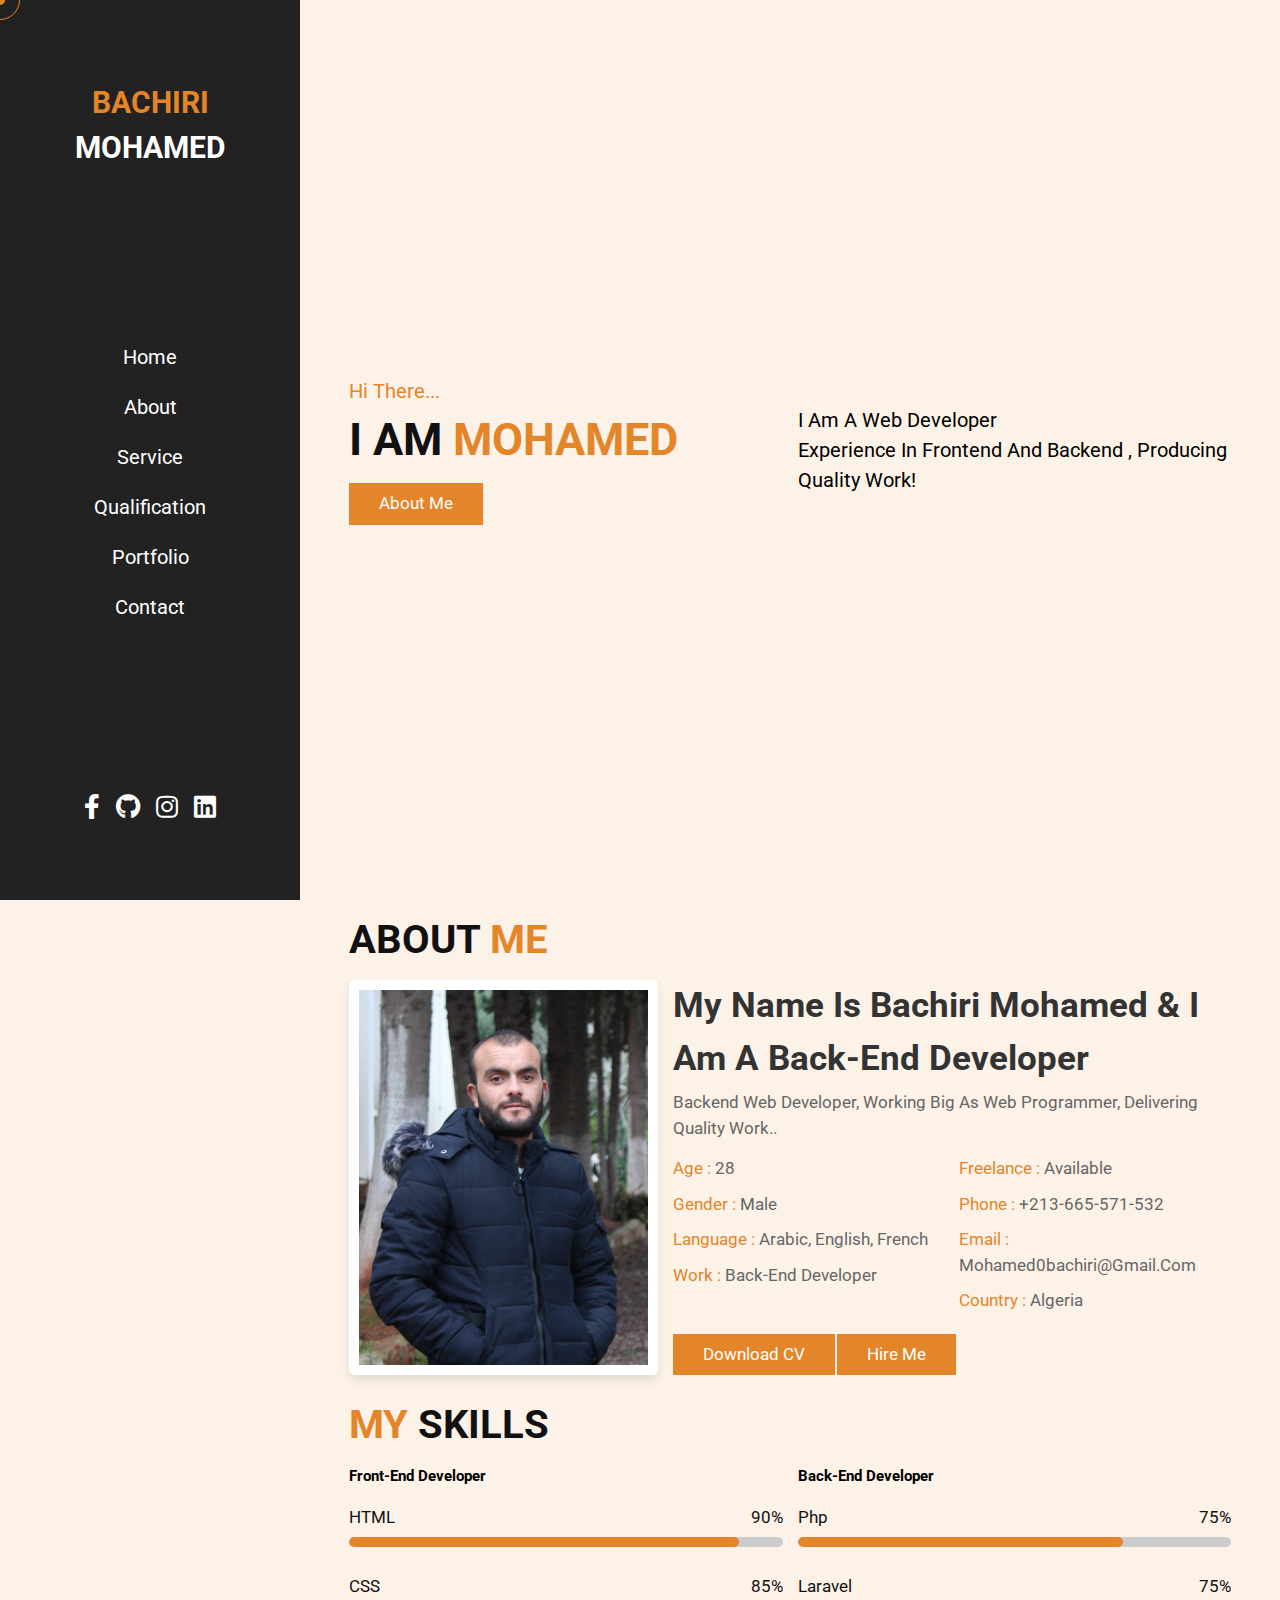
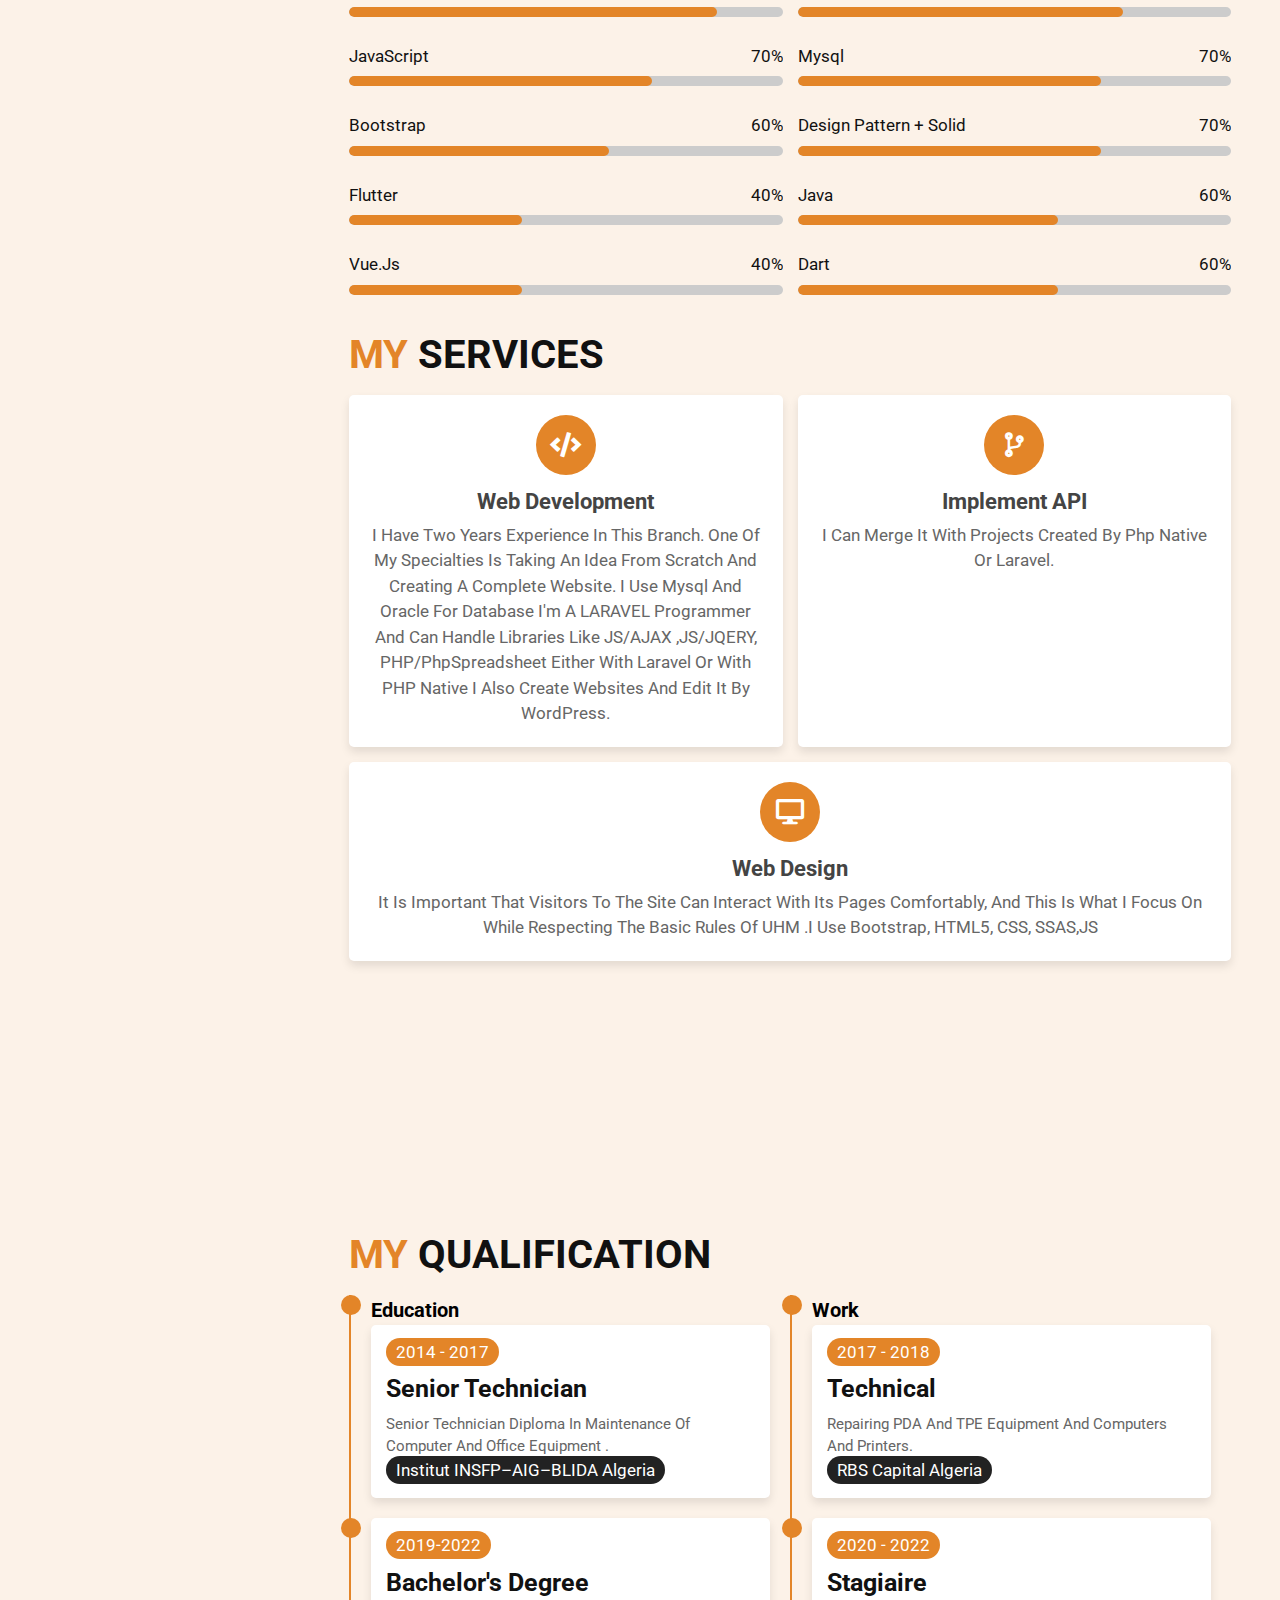
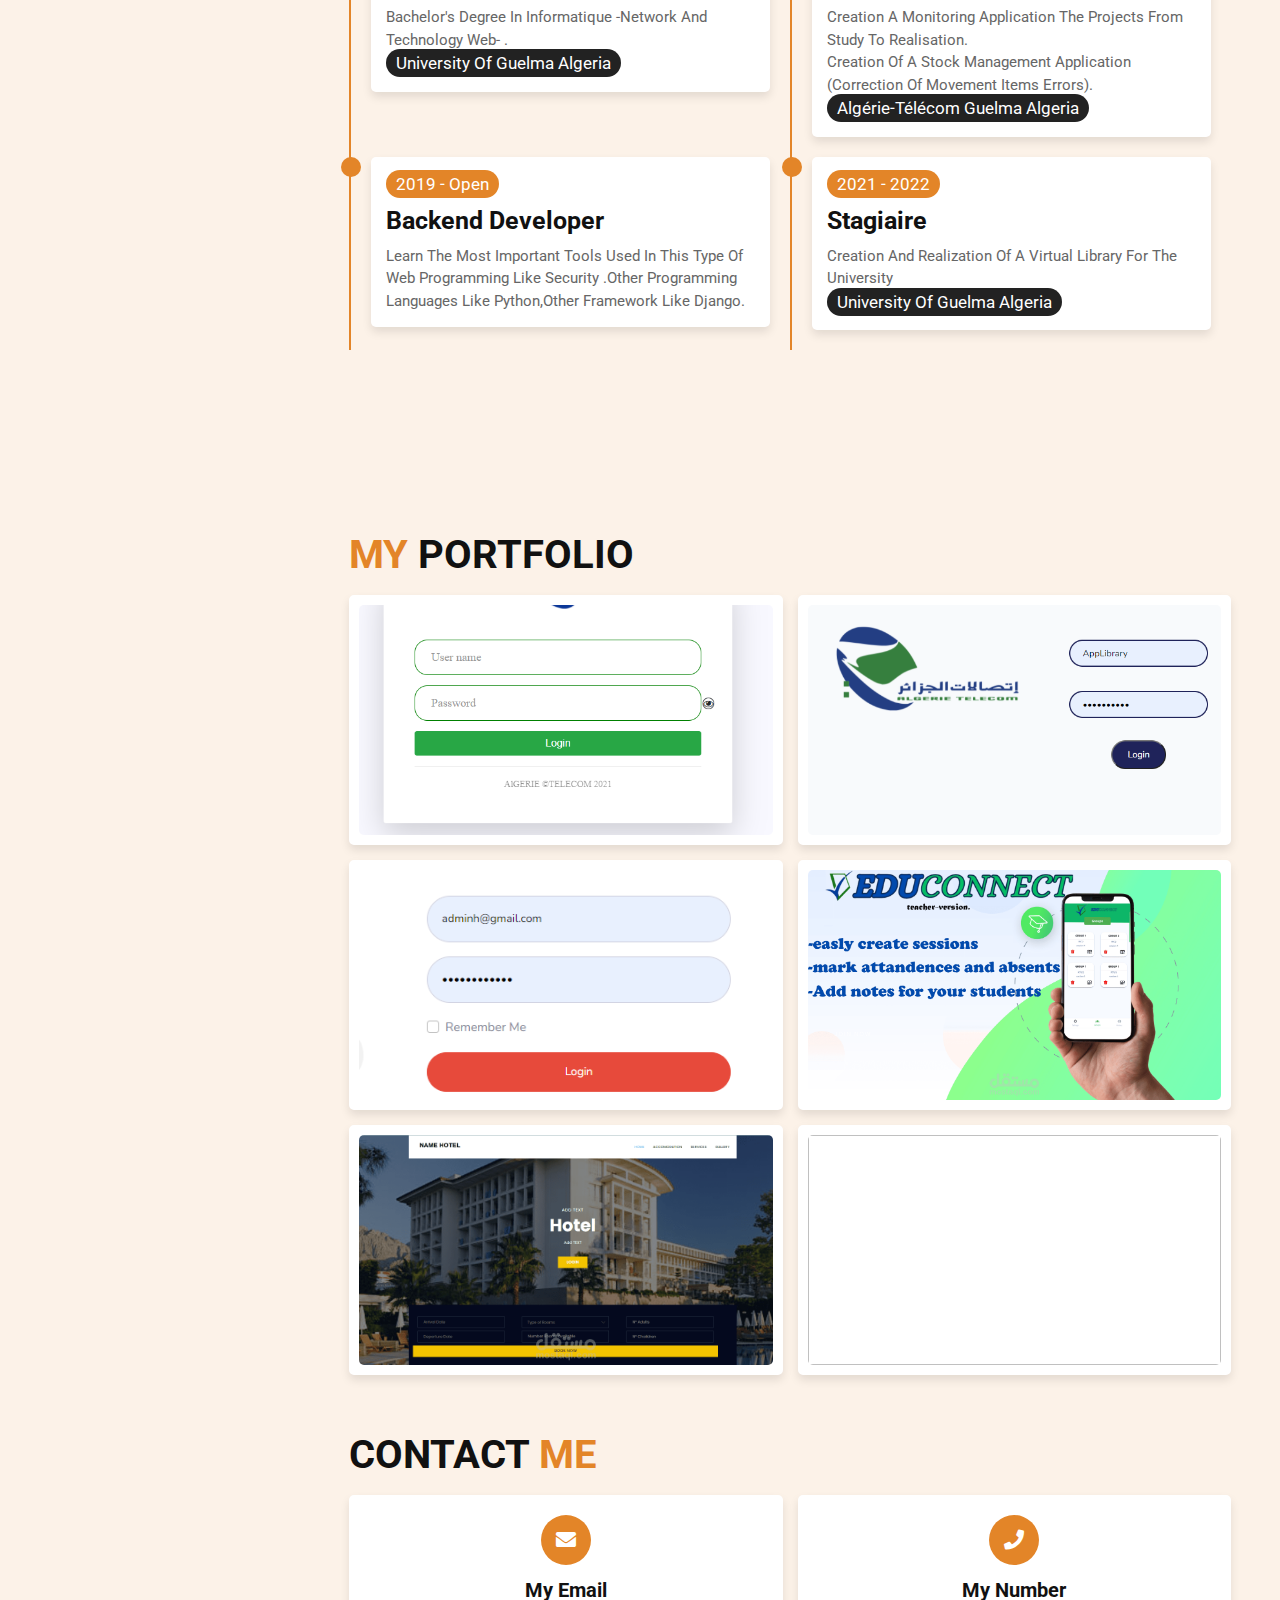
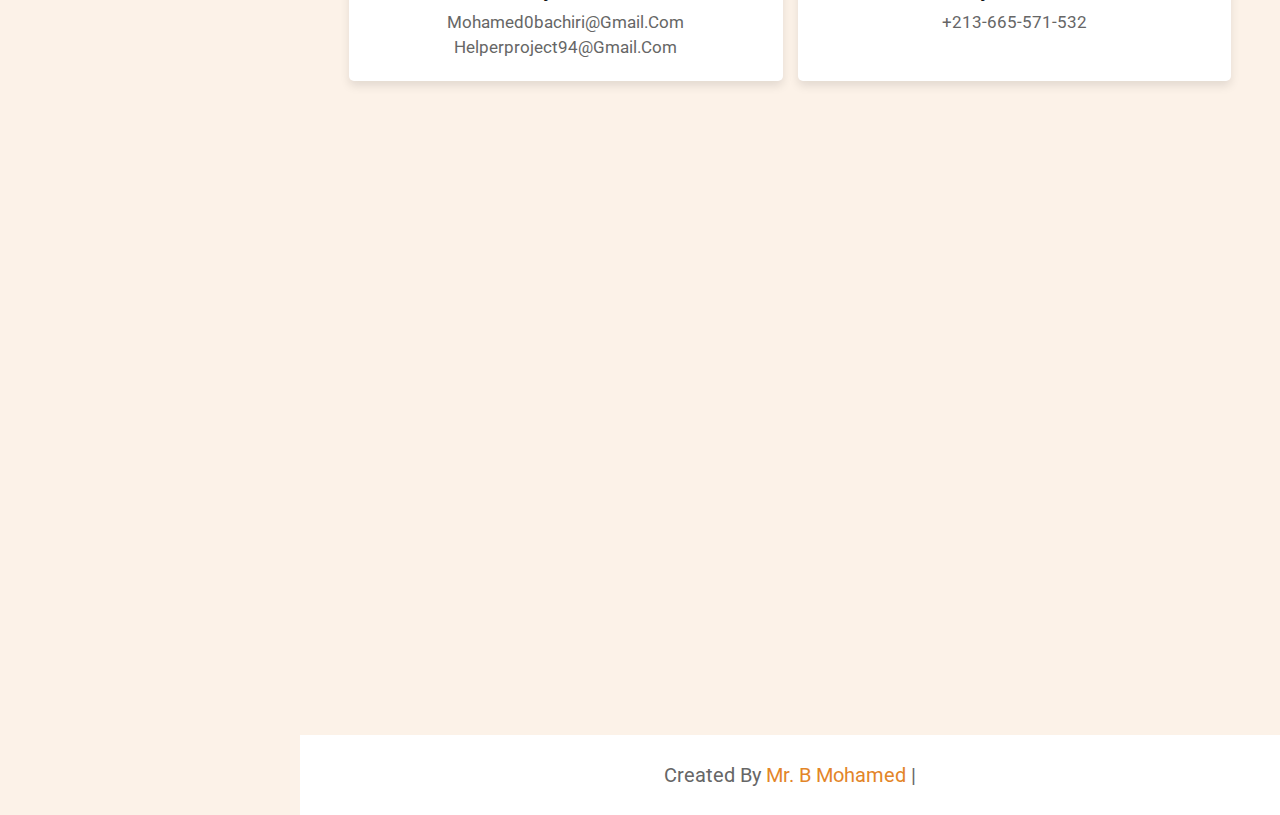
<file: index.html>
<!DOCTYPE html>
<html lang="en">

<head>
    <meta charset="UTF-8">
    <meta http-equiv="X-UA-Compatible" content="IE=edge">
    <meta name="viewport" content="width=device-width, initial-scale=1.0">
    <title>BACHIRI Mohamed</title>

    <!-- font awesome cdn link  -->
    <link rel="stylesheet" href="https://cdnjs.cloudflare.com/ajax/libs/font-awesome/5.15.3/css/all.min.css">

    <!-- custom css file link  -->
    <link rel="stylesheet" href="css/style.css">

</head>

<body>

    <!-- custom cursors  -->
    <div class="cursor-1"></div>
    <div class="cursor-2"></div>


    <div id="menu-bars" class="fas fa-bars"></div>

    <!-- header section starts  -->

    <header>

        <a href="#" class="logo"> <span>BACHIRI</span> MOHAMED </a>

        <nav class="navbar">
            <a href="#home">home</a>
            <a href="#about">about</a>
            <a href="#service">service</a>
            <a href="#experience">qualification</a>
            <a href="#portfolio">portfolio</a>
            <a href="#contact">contact</a>
        </nav>

        <div class="follow">
            <a href="https://www.facebook.com/bachiri.abdalbaki/" class="fab fa-facebook-f"></a>
            <a href="https://github.com/MohBachiri" class="fab fa-github"></a>
            <a href="https://www.instagram.com/baki_bachiri/" class="fab fa-instagram"></a>
            <a href="https://www.linkedin.com/in/bachiri-mohamed-74b083231/" class="fab fa-linkedin"></a>
        </div>

    </header>

    <!-- header section ends -->

    <!-- home section starts  -->

    <section class="home" id="home" >

        <div class="content" >
            <span class="hi"> hi there... </span>
            <h3> i am <span> Mohamed </span> </h3>
       
            <a href="#about" class="btn">about me</a>
        </div>
        <div class="image" style="font-size: 20px">

     <p class="info"> i am a Web developer </p>
            <p class="text">Experience in frontend and backend , producing quality work! </p>

        </div>

        </div>
    </section>

    <!-- home section ends -->

    <!-- about section starts  -->

    <section class="about" id="about">
        <h1 class="heading"> about <span> me </span> </h1>
        <div class="row-1">
            <div class="image">
                <img src="images/IMG_0463.jpg" alt="">
            </div>
            <div class="content">
                <h3> my name is bachiri mohamed & i am a back-end developer </h3>
                <p>Backend web developer, working big as web programmer, delivering quality work..</p>
                <div class="box-container">
                    <div class="box">
                        <p> <span> age : </span> 28 </p>
                        <p> <span> gender : </span> male </p>
                        <p> <span> language : </span> Arabic, english, french </p>
                        <p> <span> work : </span> back-end developer </p>
                    </div>
                    <div class="box">
                        <p> <span> freelance : </span> available </p>
                        <p> <span> phone : </span> +213-665-571-532 </p>
                        <p> <span> email : </span> mohamed0bachiri@gmail.com </p>
                        <p> <span> country : </span> Algeria </p>
                    </div>
                </div>
                <a href="BACHIRI_MOHAMED.pdf" download="BACHIRI_MOHAMED_CV" class="btn">download CV</a>
                <a href="#contact" class="btn">hire me</a>
            </div>

        </div>

        <h1 class="heading"> <span> my </span> skills</h1>

        <div class="row-2">

            <div class="skillsFront">
                <h2>Front-End Developer</h2>
                <div class="progress">
                    <h3>HTML <span> 90% </span> </h3>
                    <div class="bar"> <span></span> </div>
                </div>
                <div class="progress">
                    <h3>CSS <span> 85% </span> </h3>
                    <div class="bar"> <span></span> </div>
                </div>
                <div class="progress">
                    <h3>JavaScript <span>70% </span> </h3>
                    <div class="bar"> <span></span> </div>
                </div>
                <div class="progress">
                    <h3> Bootstrap <span> 60% </span> </h3>
                    <div class="bar"> <span></span> </div>
                </div>
                <div class="progress">
                    <h3> flutter <span> 40% </span> </h3>
                    <div class="bar"> <span></span> </div>
                </div>
                <div class="progress">
                    <h3> Vue.js <span> 40% </span> </h3>
                    <div class="bar"> <span></span> </div>
                </div>

            </div>
            <div id="skillsBack">
                <h2>Back-End Developer</h2>

                <div class="progress">
                    <h3>php <span> 75% </span> </h3>
                    <div class="bar"> <span></span> </div>
                </div>
                <div class="progress">
                    <h3>Laravel <span> 75% </span> </h3>
                    <div class="bar"> <span></span> </div>
                </div>
                <div class="progress">
                    <h3> mysql <span>70% </span> </h3>
                    <div class="bar"> <span></span> </div>
                </div>
                <div class="progress">
                    <h3> design pattern + solid <span> 70% </span> </h3>
                    <div class="bar"> <span></span> </div>
                </div>
                <div class="progress">
                    <h3>java <span> 60% </span> </h3>
                    <div class="bar"> <span></span> </div>
                </div>
                <div class="progress">
                    <h3> dart <span>60% </span> </h3>
                    <div class="bar"> <span></span> </div>
                </div>
            </div>

        </div>

    </section>

    <!-- about section ends -->

    <!-- service section starts  -->

    <section class="service" id="service">

        <h1 class="heading"> <span> my </span> services </h1>

        <div class="box-container">

            <div class="box">
                <i class="fas fa-code"></i>
                <h3>web development</h3>
                <p>I have two years experience in this branch.
                    One of my specialties is taking an idea from scratch and creating a complete website.
                    I use mysql and oracle for database
                    I'm a LARAVEL programmer and can handle libraries like JS/AJAX ,JS/JQERY,
                    PHP/PhpSpreadsheet
                    Either with laravel or with PHP native
                    I also create websites and edit it by WordPress. </p>
            </div>

            <div class="box">
                <i class="fa fa-code-branch"></i>
                <h3>Implement API </h3>
                <p>I can merge it with projects created by php native or laravel.</p>
            </div>
            <div class="box">
                <i class="fa fa-desktop"></i>
                <h3>web design </h3>
                <p>It is important that visitors to the site can interact with its pages comfortably,
                    and this is what I focus on while respecting the basic rules of UHM .I use Bootstrap, HTML5, CSS,
                    SSAS,JS</p>
            </div>
        </div>

    </section>

    <!-- service section ends -->

    <!-- experience section starts  -->

    <section class="experience" id="experience">

        <h1 class="heading"> <span> my </span> Qualification
        </h1>

        <div class="box-container">

            <div class="box">
                <h1>Education</h1>
                <div class="content">
                    <span> 2014 - 2017 </span>
                    <h3>Senior technician</h3>
                    <p>Senior technician diploma in maintenance of computer and office equipment .</p>
                    <span style="    background: #222222;
                    ">Institut INSFP–AIG–BLIDA Algeria</span>
                </div>
            </div>

            <div class="box">
                <h1>Work</h1>

                <div class="content">
                    <span> 2017 - 2018 </span>
                    <h3>Technical</h3>
                    <p>repairing PDA and TPE equipment and computers and printers.</p>
                    <span style="    background: #222222;
                    ">RBS capital Algeria</span>

                </div>
            </div>

            <div class="box">
                <div class="content">
                    <span> 2019-2022 </span>
                    <h3>Bachelor's degree</h3>
                    <p>
                        Bachelor's degree in informatique -network and technology web-
                        .</p>
                    <span style="    background: #222222;
                        ">University of Guelma Algeria</span>

                </div>
            </div>

            <div class="box">
                <div class="content">
                    <span> 2020 - 2022 </span>
                    <h3>Stagiaire</h3>
                    <p>Creation a monitoring application
                        the Projects from study to realisation.</p>
                        <p>Creation of a stock management application (correction of
                            Movement items errors).</p>
                    <span style="    background: #222222;
                        ">Algérie-Télécom Guelma Algeria</span>
                </div>
            </div>

            <div class="box">
                <div class="content">
                    <span> 2019 - Open </span>
                    <h3>Backend developer </h3>
                    <p>Learn the most important tools used in this type of web programming like security .other
                        programming languages like python,other framework like Django.</p>
                </div>
            </div>

            <div class="box">
                <div class="content">
                    <span> 2021 - 2022 </span>
                    <h3>Stagiaire</h3>
                   <p>Creation and  Realization  of a virtual library for the university</p>
                    <span style="    background: #222222;
                        ">University of Guelma Algeria</span>
                </div>
            </div>

        </div>

    </section>

    <!-- experience section ends -->

    <!-- portfolio section starts  -->

    <section class="portfolio" id="portfolio">

        <h1 class="heading"> <span> my </span> portfolio </h1>

        <div class="box-container">

            <div class="box">
                <img src="images/img-1.png" alt="">
                <h3> project 01 </h3>
                <div class="icons">
                    <a href="projects_one.html" class="fas fa-eye"></a>
                    <a><i id="myHeart1" onclick="colorise1()" class="fas fa-heart"></i></a>

                </div>
            </div>

            <div class="box">
                <img src="images/img-2.png" alt="">
                <h3> project 02 </h3>
                <div class="icons">
                    <a href="projects_tow.html" class="fas fa-eye"></a>
                    <a><i id="myHeart2" onclick="colorise2()" class="fas fa-heart"></i></a>
                </div>
            </div>

            <div class="box">
                <img src="images/img-3.png" alt="">
                <h3> project 03 </h3>
                <div class="icons">
                    <a href="projects_three.html" class="fas fa-eye"></a>
                    <a><i id="myHeart3" onclick="colorise3()" class="fas fa-heart"></i></a>

                </div>
            </div>
            <div class="box">
                <img src="images/img-4.png" alt="">
                <h3> project 04 </h3>
                <div class="icons">
                    <a href="projects_foor.html" class="fas fa-eye"></a>
                    <a><i id="myHeart3" onclick="colorise3()" class="fas fa-heart"></i></a>

                </div>
            </div>

            <div class="box">
                <img src="images/img-5.png" alt="">
                <h3> project 05 </h3>
                <div class="icons">
                    <a href="projects_fIfe.html" class="fas fa-eye"></a>
                    <a><i id="myHeart3" onclick="colorise3()" class="fas fa-heart"></i></a>

                </div>
            </div>
            <div class="box">
                <img  alt="">
                <h3> </h3>
                <div class="icons">
                   

                </div>
            </div>

          
         

        </div>

    </section>

    <!-- portfolio section ends -->

    <!-- contact section starts  -->

    <section class="contact" id="contact">

        <h1 class="heading"> contact <span> me </span> </h1>
        <div class="icons-container">
            <div class="icons">
                <i class="fas fa-envelope"></i>
                <h3>my email</h3>
                <p>mohamed0bachiri@gmail.com</p>
                <p>helperproject94@gmail.com  </p>
            </div>
            <div class="icons">
                <i class="fas fa-phone"></i>
                <h3>my number</h3>
                <p>+213-665-571-532</p>
            </div>

        </div>

        <div class="row">

           


        </div>


    </section>

    <!-- contact section ends -->

    <!-- footer section  -->
    <footer class="footer"> created by <span> mr. B mohamed </span> | </footer>



    <!-- custom js file link  -->
    <script src="js/script.js"></script>

    <script>

        function colorise1() {
            document.getElementById('myHeart1').style.color = "red";
        } function colorise2() {
            document.getElementById('myHeart2').style.color = "red";
        } function colorise3() {
            document.getElementById('myHeart3').style.color = "red";
        }
        function colorise4() {
            document.getElementById('myHeart4').style.color = "red";
        }
    </script>
</body>

</html>
</file>
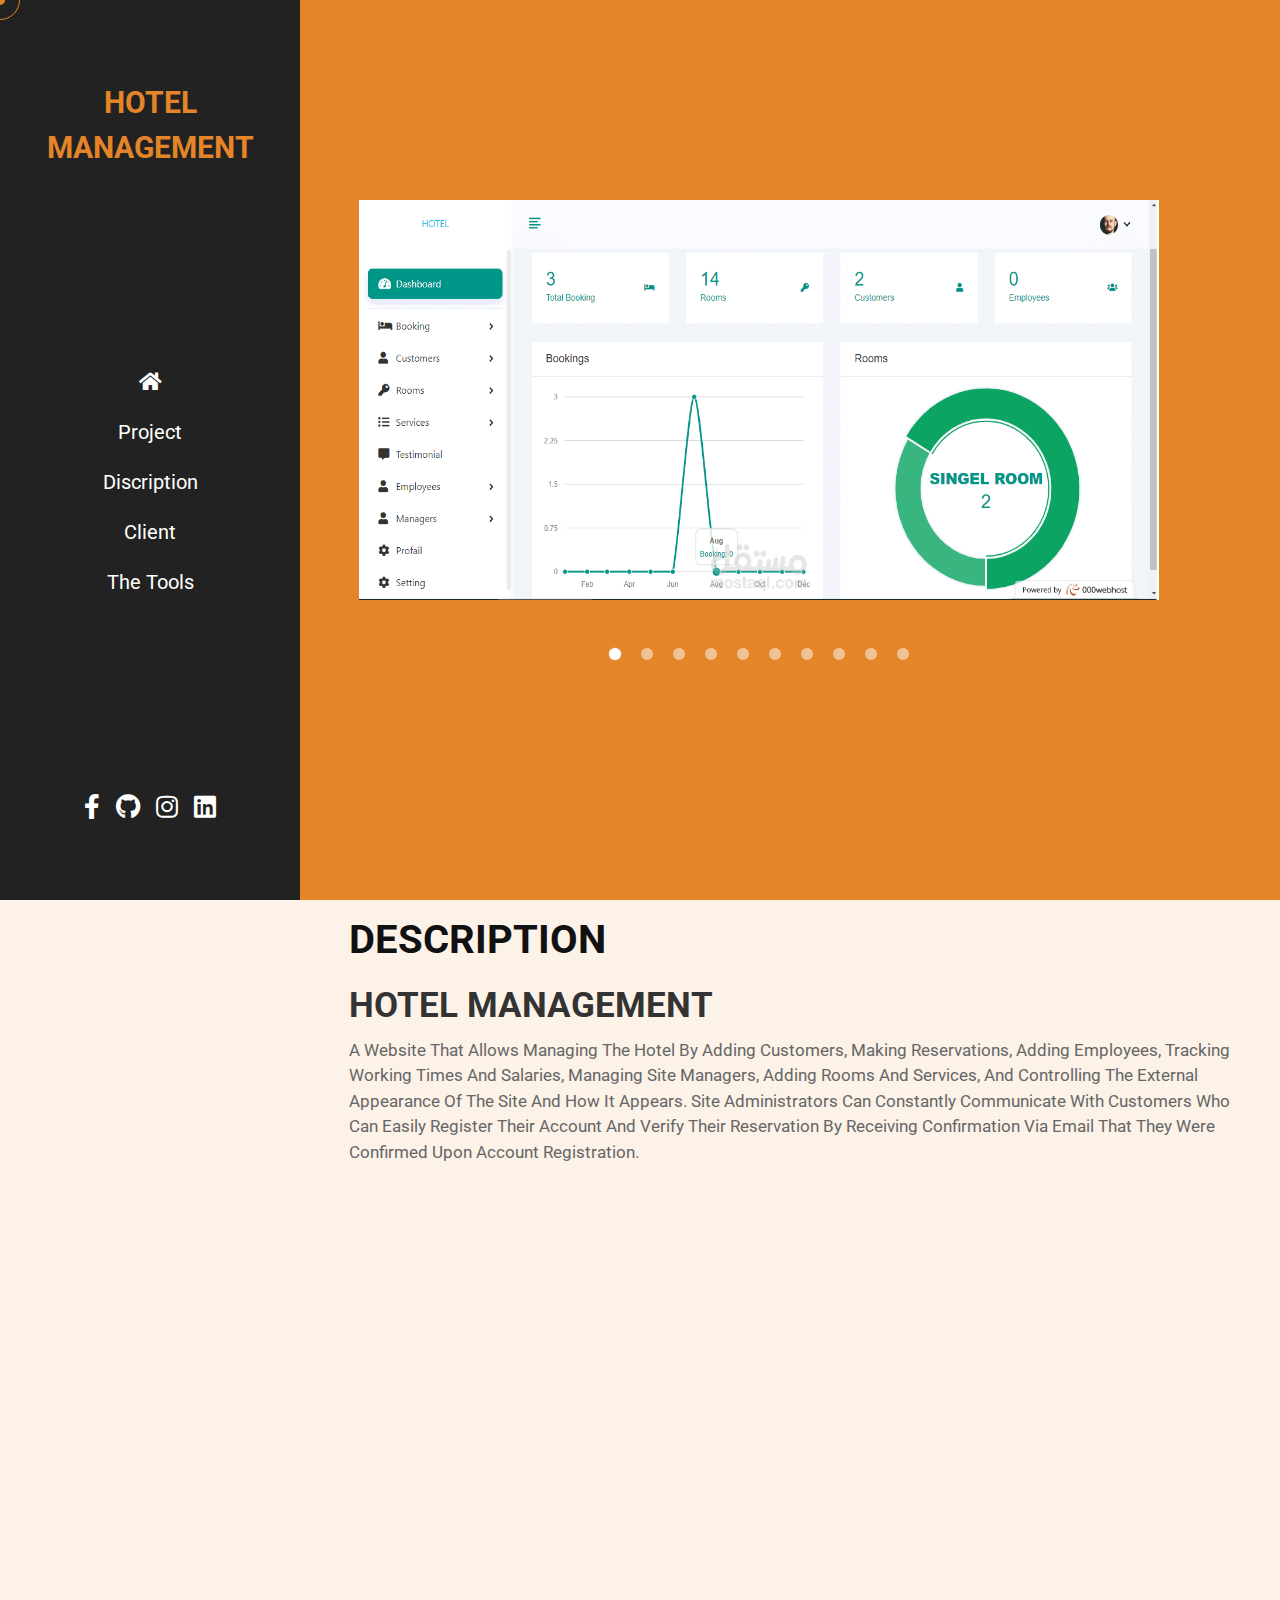
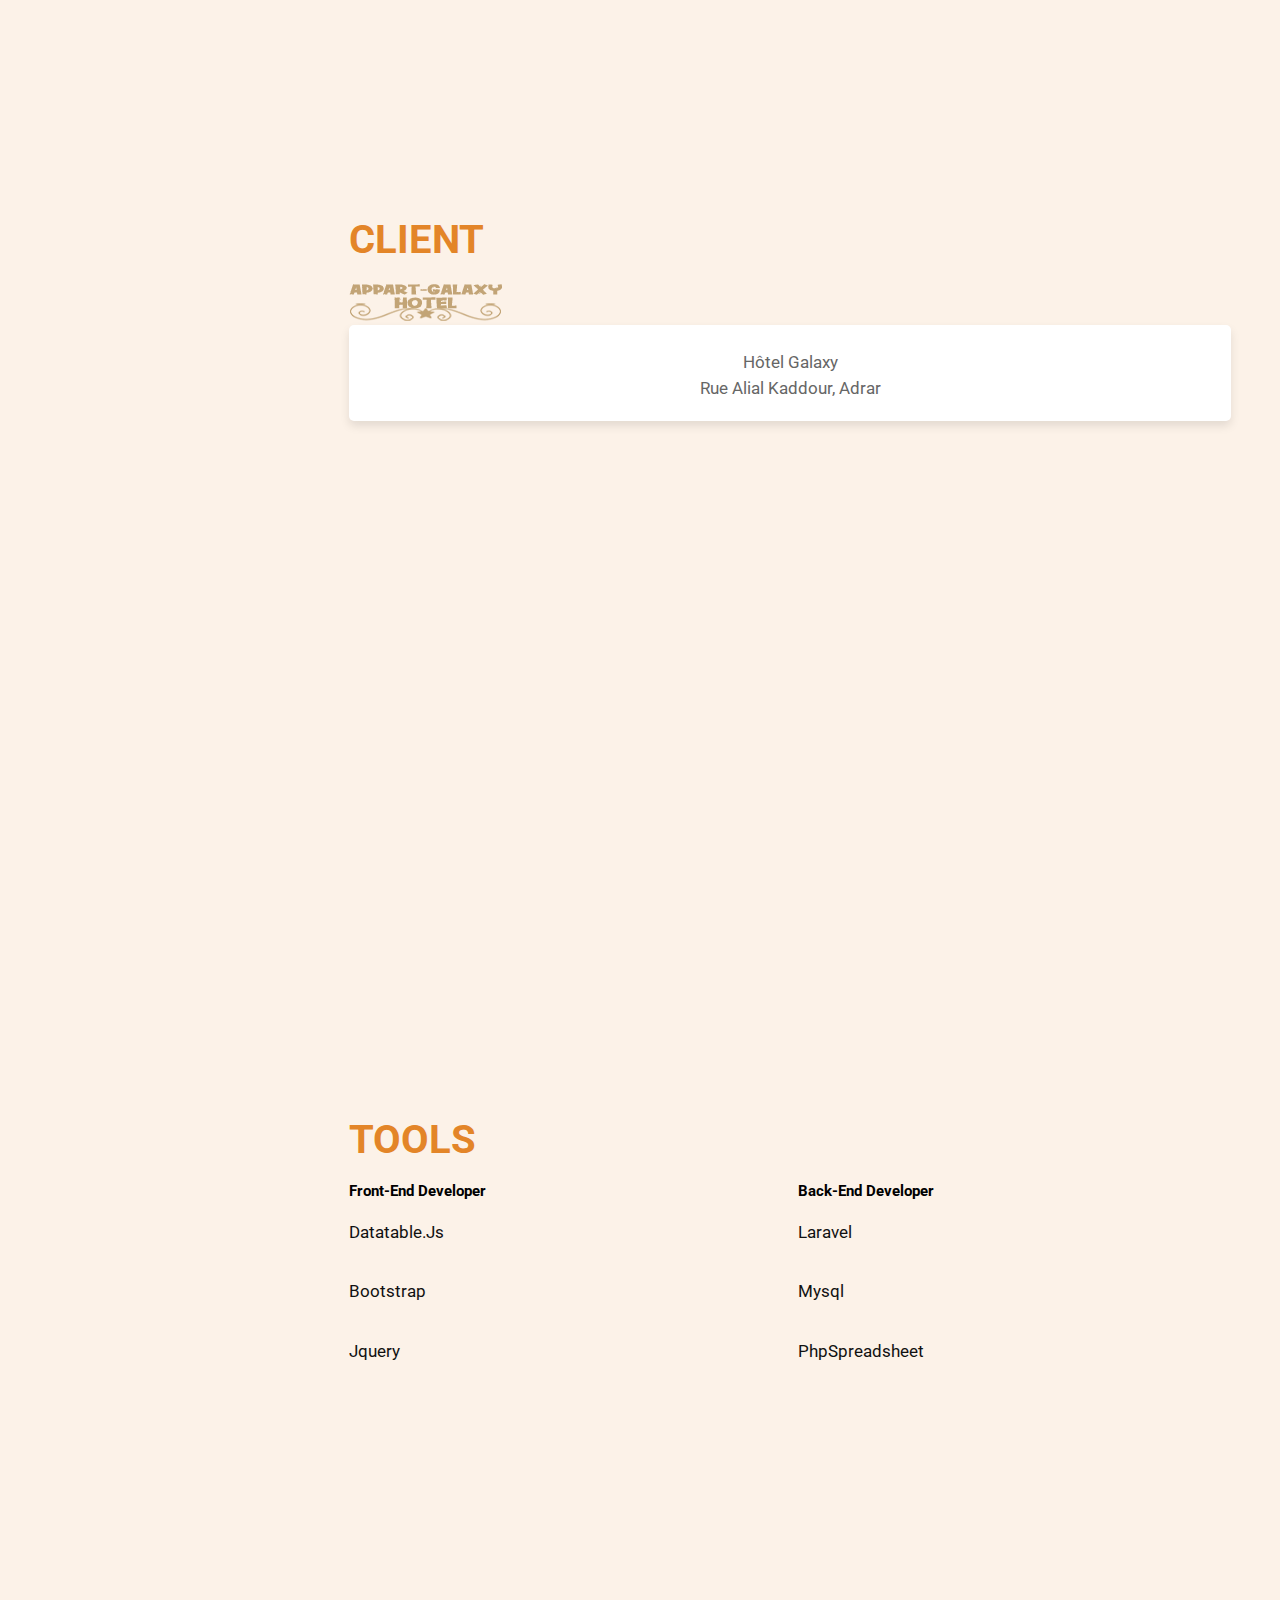
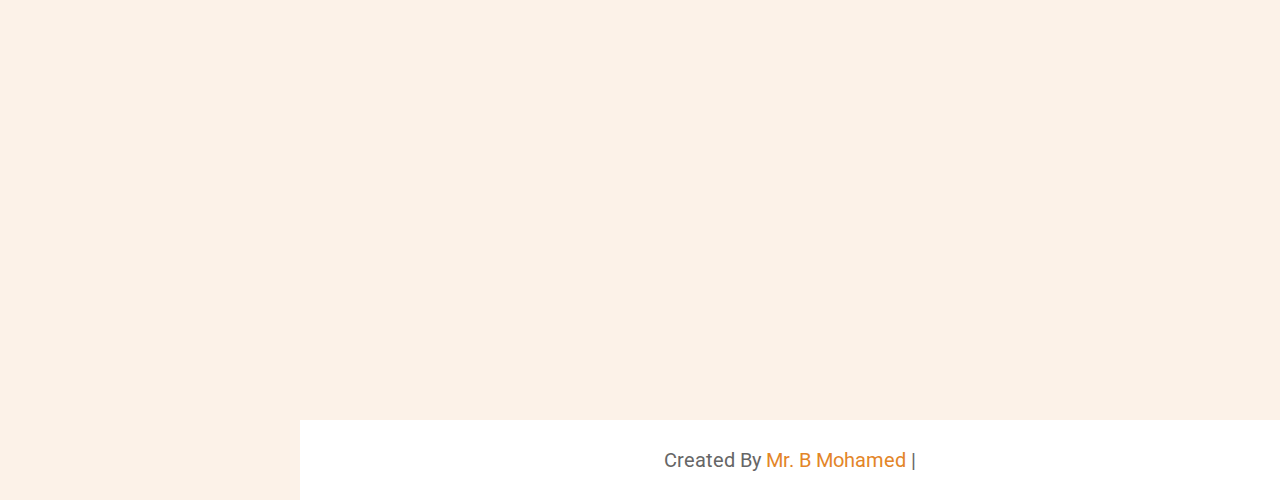
<file: projects_fIfe.html>
<!DOCTYPE html>
<html lang="en">

<head>
    <meta charset="UTF-8">
    <meta http-equiv="X-UA-Compatible" content="IE=edge">
    <meta name="viewport" content="width=device-width, initial-scale=1.0">
    <title>HOTEL MANAGEMENT </title>

    <link rel="stylesheet" href="https://cdnjs.cloudflare.com/ajax/libs/font-awesome/5.15.3/css/all.min.css">

    <link rel="stylesheet" href="css/style.css">
    <link rel="stylesheet" href="css/styleproject.css">
</head>

<body>
    <div class="cursor-1"></div>
    <div class="cursor-2"></div>


    <div id="menu-bars" class="fas fa-bars"></div>


    <header>
        <a href="#" class="logo"> <span>HOTEL MANAGEMENT </a>
        <nav class="navbar">
            <a href="index.html"><i class="fa fa-home"></i></a>
            <a href="#home">project</a>
            <a href="#about">discription</a>
            <a href="#service">Client</a>
            <a href="#experience">the tools</a>
        </nav>
        <div class="follow">
            <a href="https://www.facebook.com/bachiri.abdalbaki/" class="fab fa-facebook-f"></a>
            <a href="https://github.com/MohBachiri" class="fab fa-github"></a>
            <a href="https://www.instagram.com/baki_bachiri/" class="fab fa-instagram"></a>
            <a href="https://www.linkedin.com/in/bachiri-mohamed-74b083231/" class="fab fa-linkedin"></a>
        </div>

    </header>


    <section class="home" id="home">

        <div class="img-slider">
        <div class="slide active" style="background-image: url('images/projects_5/1.png'); background-size: 100% 100%;">
        </div>
        <div class="slide" style="background-image: url('images/projects_5/2.png');background-size: 100% 100%;">
        </div>
        <div class="slide" style="background-image: url('images/projects_5/3.png');background-size: 100% 100%;">
        </div>
        <div class="slide" style="background-image: url('images/projects_5/4.png');background-size: 100% 100%;">
        </div>
        <div class="slide" style="background-image: url('images/projects_5/5.png');background-size: 100% 100%;">
        </div>
        <div class="slide" style="background-image: url('images/projects_5/6.png');background-size: 100% 100%;">
        </div>
        <div class="slide" style="background-image: url('images/projects_5/7.png');background-size: 100% 100%;">
        </div>
        <div class="slide" style="background-image: url('images/projects_5/8.png');background-size: 100% 100%;">
        </div>
        <div class="slide" style="background-image: url('images/projects_5/9.png');background-size: 100% 100%;">
        </div>
        <div class="slide" style="background-image: url('images/projects_5/10.png');background-size: 100% 100%;">
        </div>
            <div class="navigation">
                <div class="btn  btnSlide active"></div>
                <div class="btn  btnSlide"></div>
                <div class="btn  btnSlide"></div>
                <div class="btn  btnSlide"></div>
                <div class="btn  btnSlide"></div>
                <div class="btn  btnSlide"></div>
                <div class="btn  btnSlide"></div>
                <div class="btn  btnSlide"></div>
                <div class="btn  btnSlide"></div>
                <div class="btn  btnSlide"></div>
            </div>

        </div>
    </section>


    <section class="about" id="about">

        <h1 class="heading"> description </h1>
        <div class="row-1">
            <div class="content">
                <h3>HOTEL MANAGEMENT </h3>
                <p>
                    A website that allows managing the hotel by adding customers, making reservations, adding employees, tracking working times and salaries, managing site managers, adding rooms and services, and controlling the external appearance of the site and how it appears. Site administrators can constantly communicate with customers who can easily register their account and verify their reservation 
                    by receiving confirmation via email that they were confirmed upon account registration.                </p>
            </div>
        </div>
    </section>
    <section class="service" id="service">
        <h1 class="heading"> <span> Client </h1>
        <div class="row-1">
            <div class="image">
                <img src="images/projects_5/logo.png" alt="">
            </div>
            <div class="content">
                <div class="box-container">
                    <div class="box">
                        <p> Hôtel Galaxy
                            <br>
                            Rue Alial Kaddour, Adrar
                    </div>
                </div>
            </div>
        </div>
    </section>
    <section class="about" id="experience">
        <h1 class="heading"> <span> Tools</span> </h1>

        <div class="row-2">

            <div class="skillsFront">
                <h2>Front-End Developer</h2>

                <div class="progress">
                    <h3>datatable.js <span>  </span> </h3>
                </div>
           
                <div class="progress">
                    <h3> Bootstrap <span>  </span> </h3>
                </div>
                <div class="progress">
                    <h3> jquery <span>  </span> </h3>
                </div>
                
            </div>
            <div id="skillsBack">
                <h2>Back-End Developer</h2>
                <div class="progress">
                    <h3>Laravel <span>  </span> </h3>
                </div>
                <div class="progress">
                    <h3> mysql <span></span> </h3>
                </div>
                <div class="progress">
                    <h3> PhpSpreadsheet <span>  </span> </h3>
                </div>
            </div>
        </div>

    </section>
    <footer class="footer"> created by <span> mr. B mohamed </span> | </footer>
    <!-- custom js file link  -->
    <script src="js/script.js"></script>
    <script>
        var slides = document.querySelectorAll('.slide');
        var btns = document.querySelectorAll('.btnSlide');
        let currentSlide = 1;
        var manualNAv = function (manual) {
            slides.forEach((slide) => {
                slide.classList.remove('active')
            });
            btns.forEach((btn) => {
                btn.classList.remove('active')
            });
            slides[manual].classList.add('active');
            btns[manual].classList.add('active');
        }
        btns.forEach((btn, i) => {
            btn.addEventListener("click", () => {
                manualNAv(i);
                currentSlide = i;
            });
        });
        var repeat = function (activeClass) {
            let active = document.getElementsByClassName('active');
            let i = 1;
            var repeater = () => {
                setTimeout(function () {
                    slides[i].classList.add('active');
                    btns[i].classList.add('active');
                    i++;
                    if (slides.length == i) {
                        i = 0;
                    }
                    if (i >= slides.length) {
                        return;
                    }
                    repeater();
                }, 10000);
            }
            repeater();
        }
        repeat();
    </script>
</body>

</html>
</file>
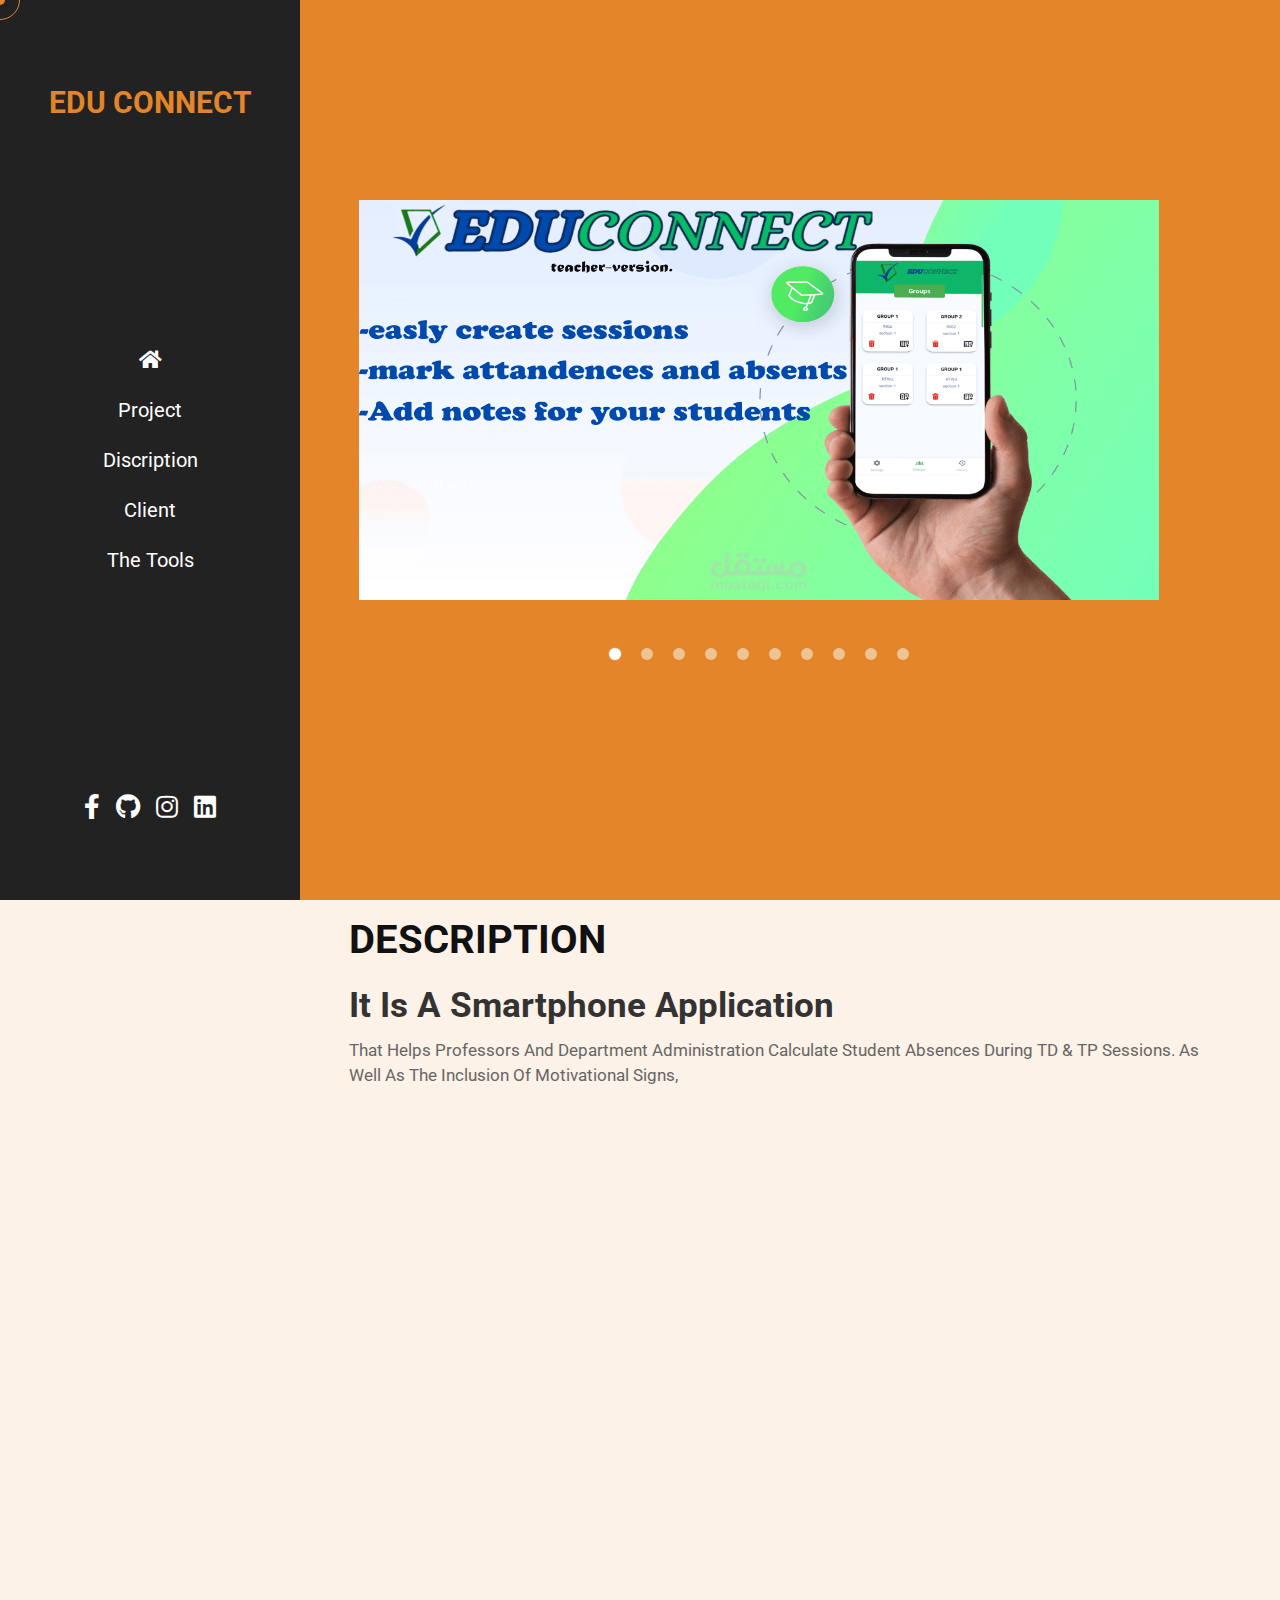
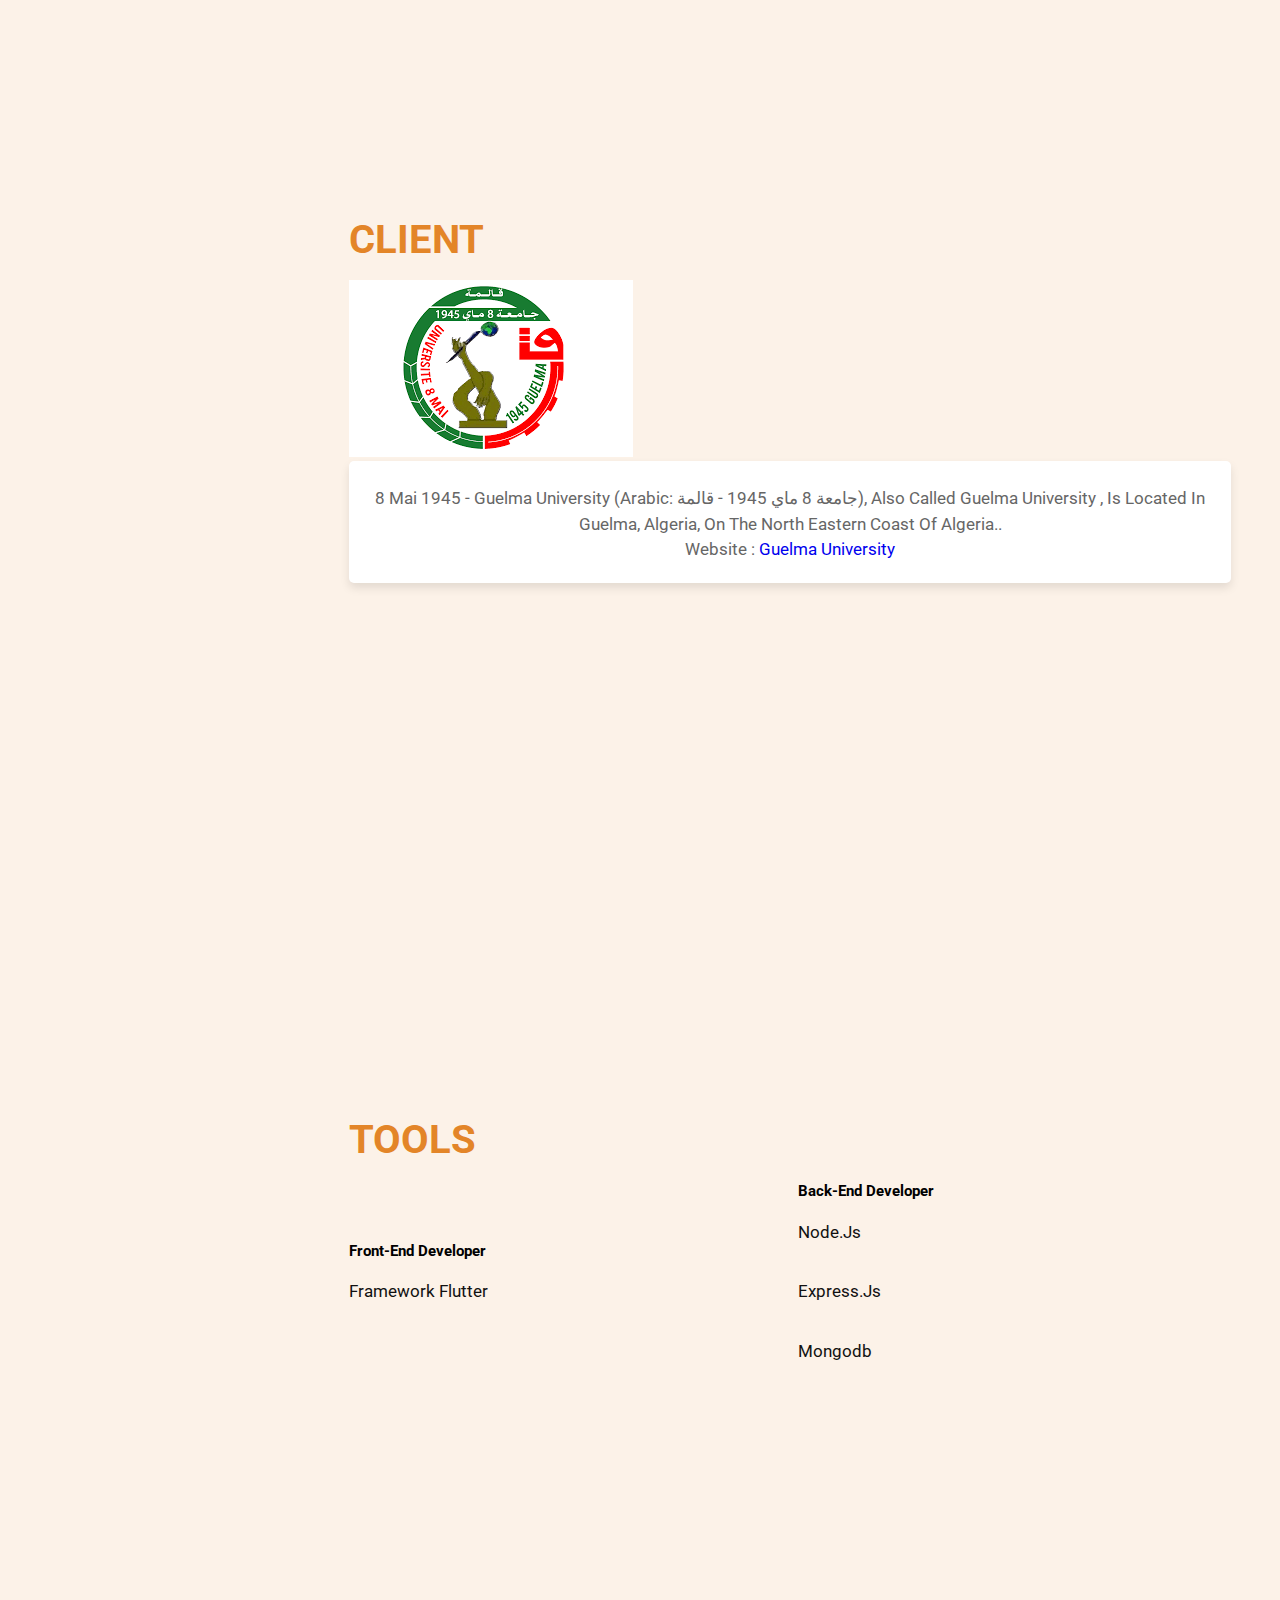
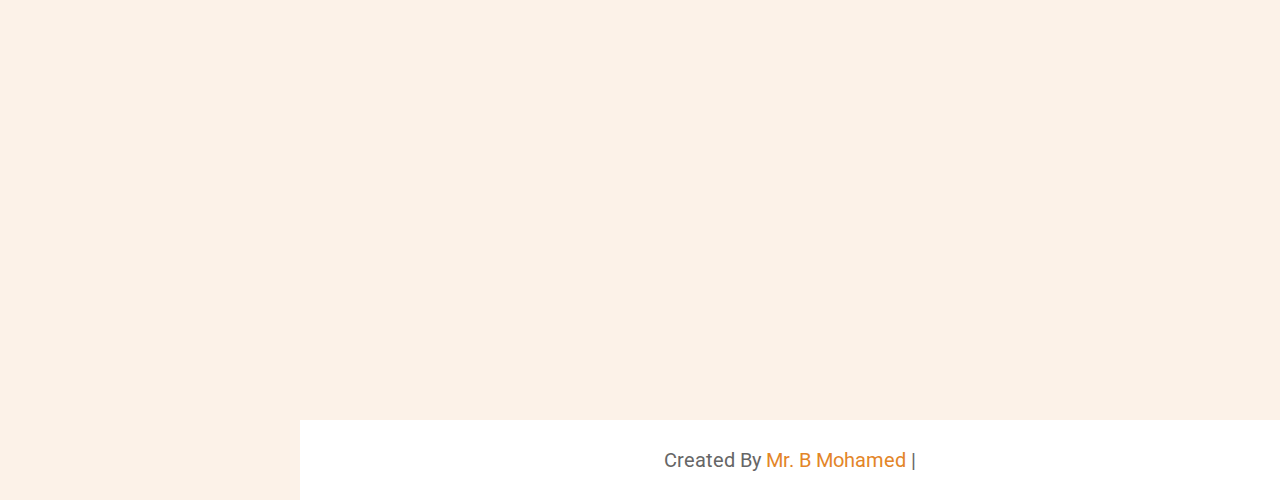
<file: projects_foor.html>
<!DOCTYPE html>
<html lang="en">

<head>
    <meta charset="UTF-8">
    <meta http-equiv="X-UA-Compatible" content="IE=edge">
    <meta name="viewport" content="width=device-width, initial-scale=1.0">
    <title>EDU CONNECT</title>

    <link rel="stylesheet" href="https://cdnjs.cloudflare.com/ajax/libs/font-awesome/5.15.3/css/all.min.css">

    <link rel="stylesheet" href="css/style.css">
    <link rel="stylesheet" href="css/styleproject.css">
</head>

<body>
    <div class="cursor-1"></div>
    <div class="cursor-2"></div>


    <div id="menu-bars" class="fas fa-bars"></div>


    <header>
        <a href="#" class="logo"> <span>EDU CONNECT</a>
        <nav class="navbar">
            <a href="index.html"><i class="fa fa-home"></i></a>
            <a href="#home">project</a>
            <a href="#about">discription</a>
            <a href="#service">Client</a>
            <a href="#experience">the tools</a>
        </nav>
        <div class="follow">
            <a href="https://www.facebook.com/bachiri.abdalbaki/" class="fab fa-facebook-f"></a>
            <a href="https://github.com/MohBachiri" class="fab fa-github"></a>
            <a href="https://www.instagram.com/baki_bachiri/" class="fab fa-instagram"></a>
            <a href="https://www.linkedin.com/in/bachiri-mohamed-74b083231/" class="fab fa-linkedin"></a>
        </div>

    </header>


    <section class="home" id="home">

        <div class="img-slider">
            <div class="slide active"
            style="background-image: url('images/projects_4/01.png'); background-size: 100% 100%;">
        </div>
        <div class="slide" style="background-image: url('images/projects_4/02.jpg');background-size: 100% 100%;">
        </div>
        <div class="slide" style="background-image: url('images/projects_4/03.jpg');background-size: 100% 100%;">
        </div>
        <div class="slide" style="background-image: url('images/projects_4/04.jpg');background-size: 100% 100%;">
        </div>
        <div class="slide" style="background-image: url('images/projects_4/05.jpg');background-size: 100% 100%;">
        </div>
        <div class="slide" style="background-image: url('images/projects_4/06.jpg');background-size: 100% 100%;">
        </div>
        <div class="slide" style="background-image: url('images/projects_4/07.jpg');background-size: 100% 100%;">
        </div>
        <div class="slide" style="background-image: url('images/projects_4/08.jpg');background-size: 100% 100%;">
        </div>
        <div class="slide" style="background-image: url('images/projects_4/09.jpg');background-size: 100% 100%;">
        </div>
        <div class="slide" style="background-image: url('images/projects_4/10.jpg');background-size: 100% 100%;">
        </div>
            <div class="navigation">
                <div class="btn  btnSlide active"></div>
                <div class="btn  btnSlide"></div>
                <div class="btn  btnSlide"></div>
                <div class="btn  btnSlide"></div>
                <div class="btn  btnSlide"></div>
                <div class="btn  btnSlide"></div>
                <div class="btn  btnSlide"></div>
                <div class="btn  btnSlide"></div>
                <div class="btn  btnSlide"></div>
                <div class="btn  btnSlide"></div>
            </div>

        </div>
    </section>


    <section class="about" id="about">

        <h1 class="heading"> description </h1>
        <div class="row-1">
            <div class="content">
                <h3>It is a smartphone application  </h3>
                <p>
                    that helps professors and department administration calculate student absences during TD & TP sessions. As well as the inclusion of motivational signs, 
                </p>
            </div>
        </div>
    </section>
    <section class="service" id="service">
        <h1 class="heading"> <span> Client </h1>
        <div class="row-1">
            <div class="image">
                <img src="images/projects_4/logo.png" alt="">
            </div>
            <div class="content">
                <div class="box-container">
                    <div class="box">
                        <p> 8 Mai 1945 - Guelma University (Arabic: جامعة 8 ماي 1945 - قالمة), also called Guelma
                            University , is located in Guelma, Algeria, on the north eastern coast of Algeria..
                            <br>
                            Website :<a href="https://www.univ-guelma.dz/"> Guelma University </a> </p>
                    </div>
                </div>
            </div>
        </div>
    </section>
    <section class="about" id="experience">
        <h1 class="heading"> <span> Tools</span> </h1>

        <div class="row-2">

            <div class="skillsFront">
                <h2>Front-End Developer</h2>

                <div class="progress">
                    <h3>framework flutter  <span> </span> </h3>
                </div>

            

            </div>
            <div id="skillsBack">
                <h2>Back-End Developer</h2>
                <div class="progress">
                    <h3>node.js <span> </span> </h3>
                </div>  
                <div class="progress">
                    <h3> express.js  <span></span> </h3>
                </div>
                <div class="progress">
                    <h3> mongodb <span> </span> </h3>
                </div>
            </div>
        </div>

    </section>
    <footer class="footer"> created by <span> mr. B mohamed </span> | </footer>
    <!-- custom js file link  -->
    <script src="js/script.js"></script>
    <script>
        var slides = document.querySelectorAll('.slide');
        var btns = document.querySelectorAll('.btnSlide');
        let currentSlide = 1;
        var manualNAv = function (manual) {
            slides.forEach((slide) => {
                slide.classList.remove('active')
            });
            btns.forEach((btn) => {
                btn.classList.remove('active')
            });
            slides[manual].classList.add('active');
            btns[manual].classList.add('active');
        }
        btns.forEach((btn, i) => {
            btn.addEventListener("click", () => {
                manualNAv(i);
                currentSlide = i;
            });
        });
        var repeat = function (activeClass) {
            let active = document.getElementsByClassName('active');
            let i = 1;
            var repeater = () => {
                setTimeout(function () {
                    slides[i].classList.add('active');
                    btns[i].classList.add('active');
                    i++;
                    if (slides.length == i) {
                        i = 0;
                    }
                    if (i >= slides.length) {
                        return;
                    }
                    repeater();
                }, 10000);
            }
            repeater();
        }
        repeat();
    </script>
</body>

</html>
</file>
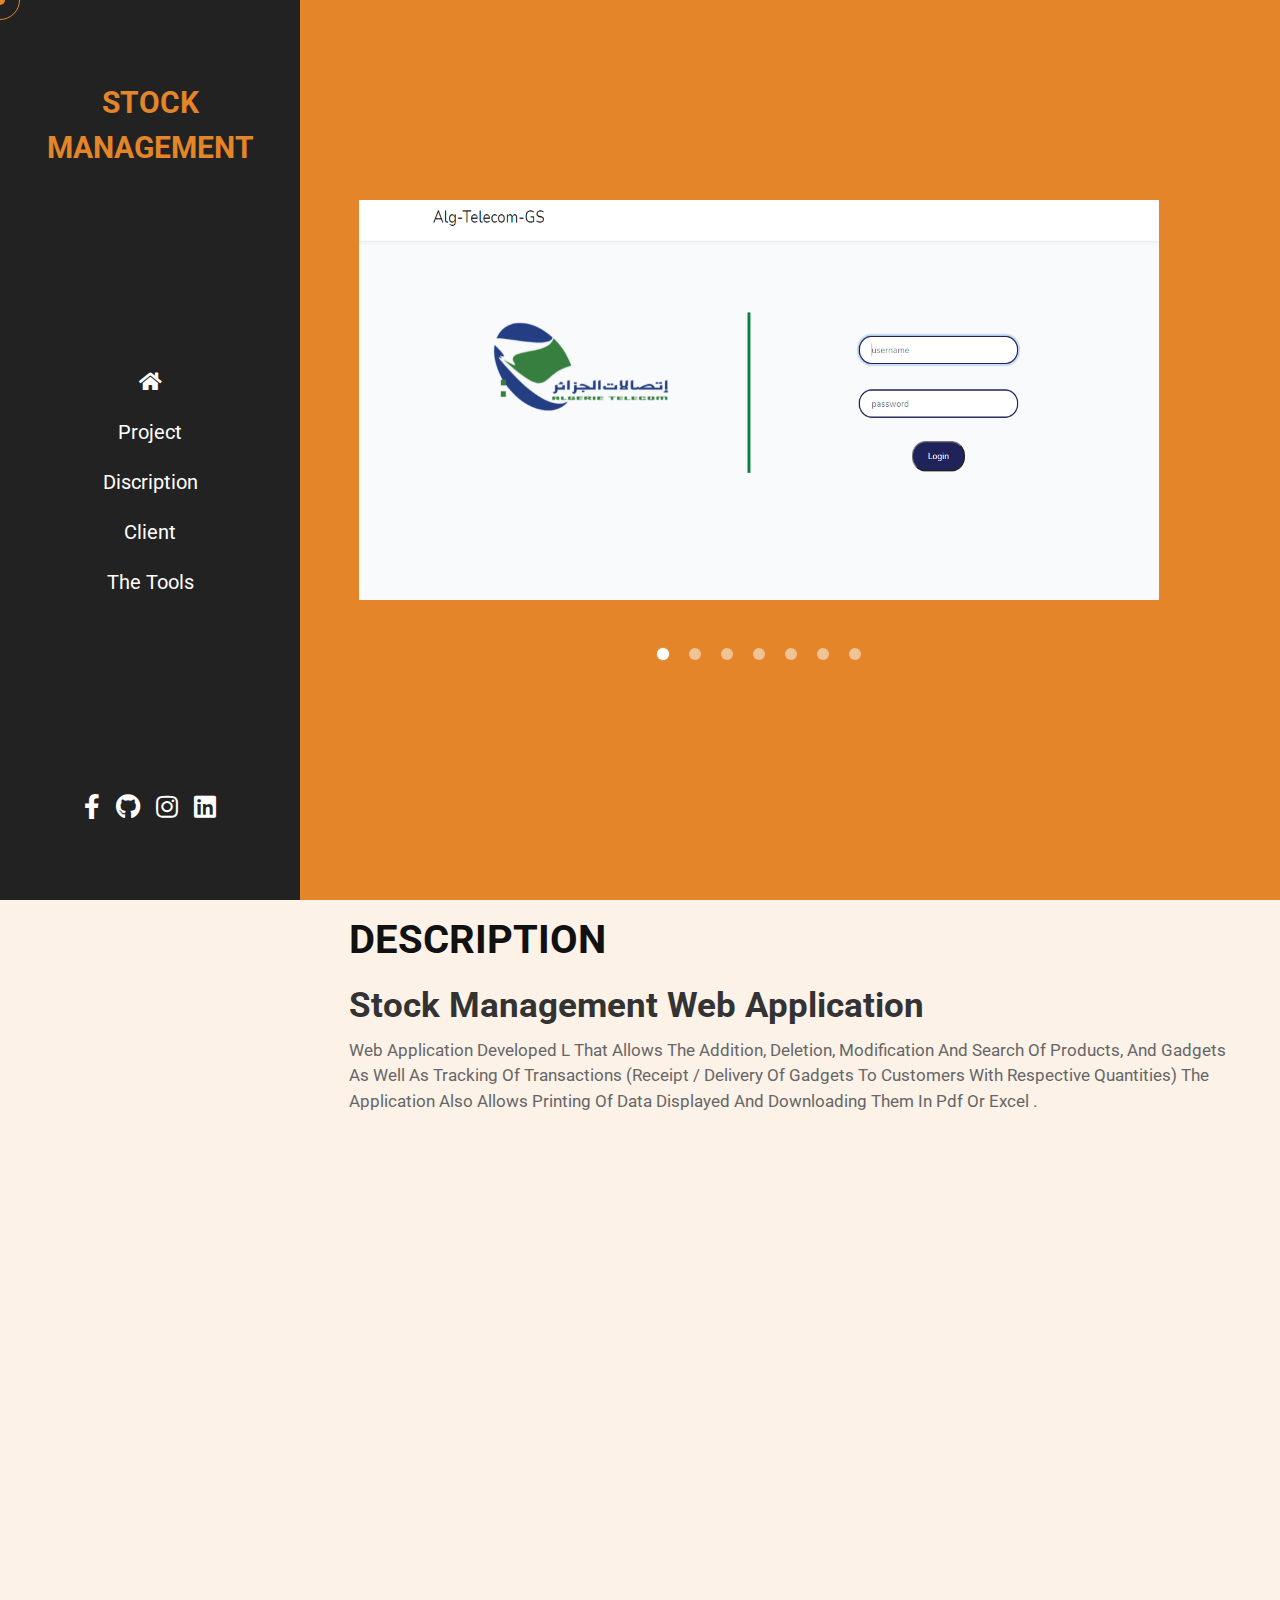
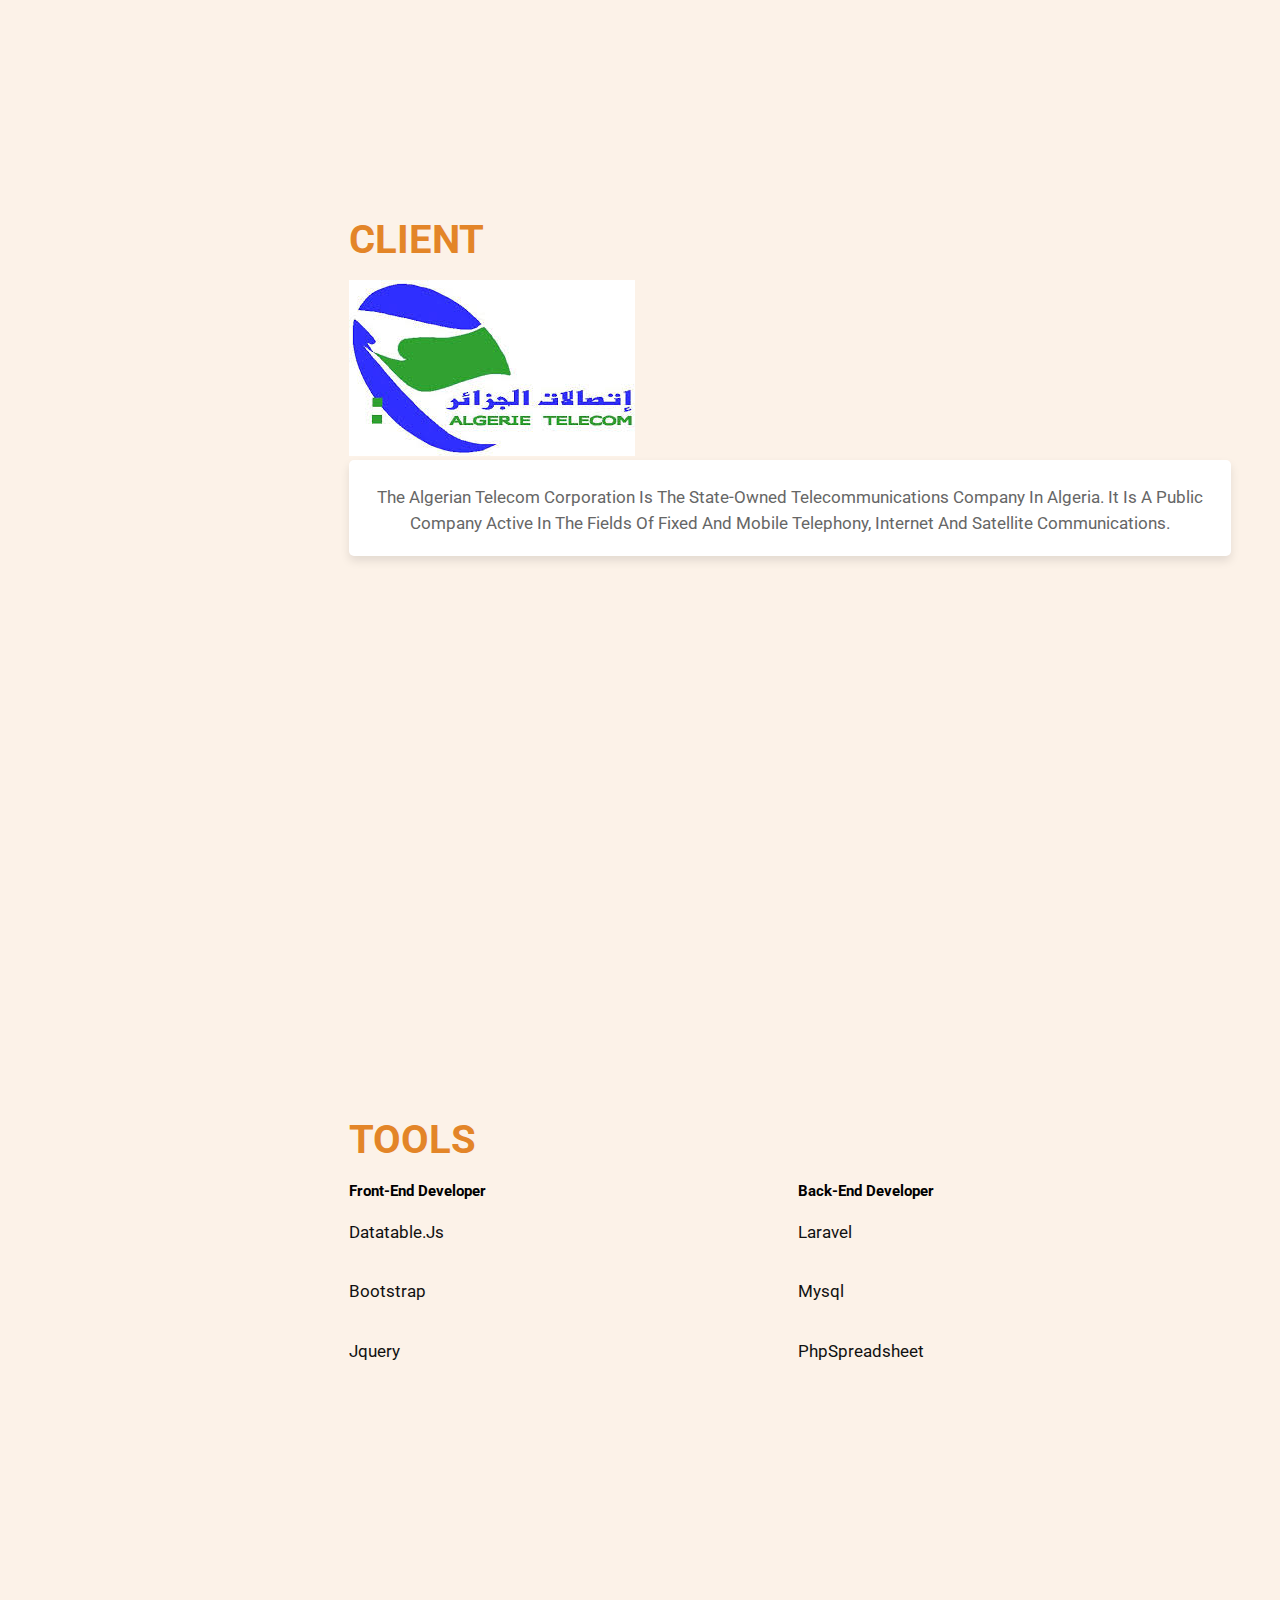
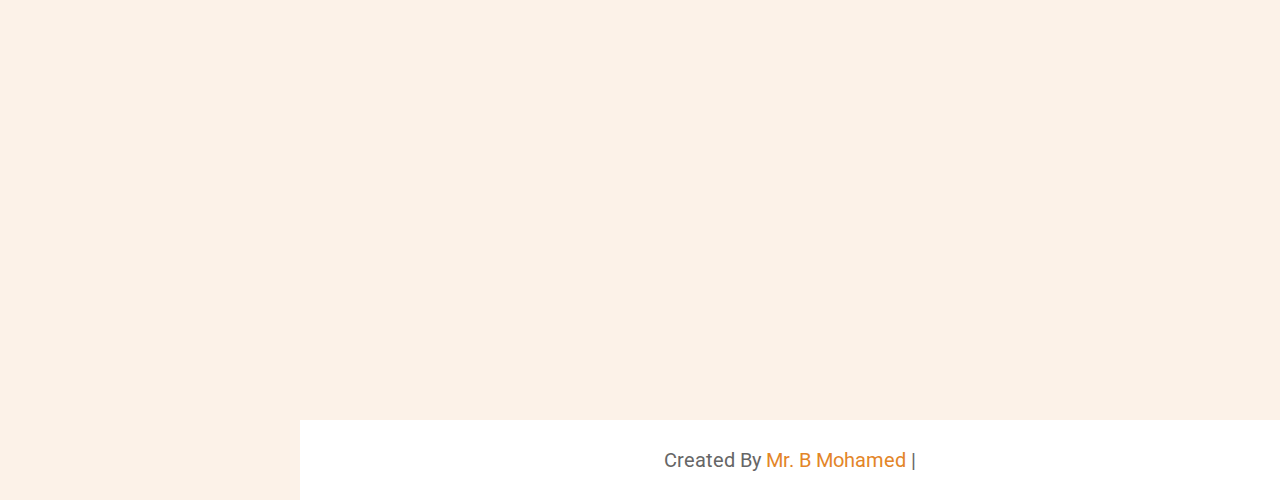
<file: projects_one.html>
<!DOCTYPE html>
<html lang="en">

<head>
    <meta charset="UTF-8">
    <meta http-equiv="X-UA-Compatible" content="IE=edge">
    <meta name="viewport" content="width=device-width, initial-scale=1.0">
    <title>STOCK MANAGEMENT</title>

    <link rel="stylesheet" href="https://cdnjs.cloudflare.com/ajax/libs/font-awesome/5.15.3/css/all.min.css">

    <link rel="stylesheet" href="css/style.css">
    <link rel="stylesheet" href="css/styleproject.css">
</head>

<body>
    <div class="cursor-1"></div>
    <div class="cursor-2"></div>


    <div id="menu-bars" class="fas fa-bars"></div>


    <header>
        <a href="#" class="logo"> <span>STOCK MANAGEMENT </a>
        <nav class="navbar">
            <a href="index.html"><i class="fa fa-home"></i></a>
            <a href="#home">project</a>
            <a href="#about">discription</a>
            <a href="#service">Client</a>
            <a href="#experience">the tools</a>
        </nav>
        <div class="follow">
            <a href="https://www.facebook.com/bachiri.abdalbaki/" class="fab fa-facebook-f"></a>
            <a href="https://github.com/MohBachiri" class="fab fa-github"></a>
            <a href="https://www.instagram.com/baki_bachiri/" class="fab fa-instagram"></a>
            <a href="https://www.linkedin.com/in/bachiri-mohamed-74b083231/" class="fab fa-linkedin"></a>
        </div>

    </header>


    <section class="home" id="home">

        <div class="img-slider">
            <div class="slide active"
            style="background-image: url('images/projects_1/01.png'); background-size: 100% 100%;">
        </div>
        <div class="slide" style="background-image: url('images/projects_1/02.png');background-size: 100% 100%;">
        </div>
        <div class="slide" style="background-image: url('images/projects_1/03.png');background-size: 100% 100%;">
        </div>
        <div class="slide" style="background-image: url('images/projects_1/04.png');background-size: 100% 100%;">
        </div>
        <div class="slide" style="background-image: url('images/projects_1/05.png');background-size: 100% 100%;">
        </div>
        <div class="slide" style="background-image: url('images/projects_1/06.png');background-size: 100% 100%;">
        </div>
        <div class="slide" style="background-image: url('images/projects_1/07.png');background-size: 100% 100%;">
        </div>
  
            <div class="navigation">
                <div class="btn  btnSlide active"></div>
                <div class="btn  btnSlide"></div>
                <div class="btn  btnSlide"></div>
                <div class="btn  btnSlide"></div>
                <div class="btn  btnSlide"></div>
                <div class="btn  btnSlide"></div>
                <div class="btn  btnSlide"></div>
                
            </div>
        </div>
    </section>
    <section class="about" id="about">
        <h1 class="heading"> description </h1>
        <div class="row-1">
            <div class="content">
                <h3> Stock management web application </h3>
                <p>
                    Web application developed l that allows the addition, deletion, modification and search
                    of products, and gadgets as well as tracking of transactions (receipt / delivery of gadgets to
                    customers with respective quantities) the application also allows printing of data displayed and
                    downloading them in pdf or Excel .
                </p>
            </div>
        </div>
    </section>
    <section class="service" id="service">
        <h1 class="heading"> <span> Client </h1>
        <div class="row-1">
            <div class="image">
                <img src="images/projects_1/logo.jpg" alt="">
            </div>
            <div class="content">

                <div class="box-container">
                    <div class="box">
                        <p> The Algerian Telecom Corporation is the state-owned telecommunications company in Algeria.
                            It is a
                            public company active in the fields of fixed and mobile telephony, Internet and satellite
                            communications. </p>
                    </div>
                </div>
            </div>
        </div>
    </section>
    <section class="about" id="experience">
        <h1 class="heading"> <span> Tools</span> </h1>

        <div class="row-2">

            <div class="skillsFront">
                <h2>Front-End Developer</h2>

                <div class="progress">
                    <h3>datatable.js <span>  </span> </h3>
                </div>
           
                <div class="progress">
                    <h3> Bootstrap <span>  </span> </h3>
                </div>
                <div class="progress">
                    <h3> jquery <span>  </span> </h3>
                </div>
                
            </div>
            <div id="skillsBack">
                <h2>Back-End Developer</h2>
                <div class="progress">
                    <h3>Laravel <span>  </span> </h3>
                </div>
                <div class="progress">
                    <h3> mysql <span></span> </h3>
                </div>
                <div class="progress">
                    <h3> PhpSpreadsheet <span>  </span> </h3>
                </div>
            </div>
        </div>

    </section>
    <footer class="footer"> created by <span> mr. B mohamed </span> | </footer>
    <!-- custom js file link  -->
    <script src="js/script.js"></script>
    <script>
        var slides = document.querySelectorAll('.slide');
        var btns = document.querySelectorAll('.btnSlide');
        let currentSlide = 1;
        var manualNAv = function (manual) {
            slides.forEach((slide) => {
                slide.classList.remove('active')
            });
            btns.forEach((btn) => {
                btn.classList.remove('active')
            });
            slides[manual].classList.add('active');
            btns[manual].classList.add('active');
        }
        btns.forEach((btn, i) => {
            btn.addEventListener("click", () => {
                manualNAv(i);
                currentSlide = i;
            });
        });
        var repeat = function (activeClass) {
            let active = document.getElementsByClassName('active');
            let i = 1;
            var repeater = () => {
                setTimeout(function () {
                    slides[i].classList.add('active');
                    btns[i].classList.add('active');
                    i++;
                    if (slides.length == i) {
                        i = 0;
                    }
                    if (i >= slides.length) {
                        return;
                    }
                    repeater();
                }, 10000);
            }
            repeater();
        }
        repeat();
    </script>
</body>

</html>
</file>
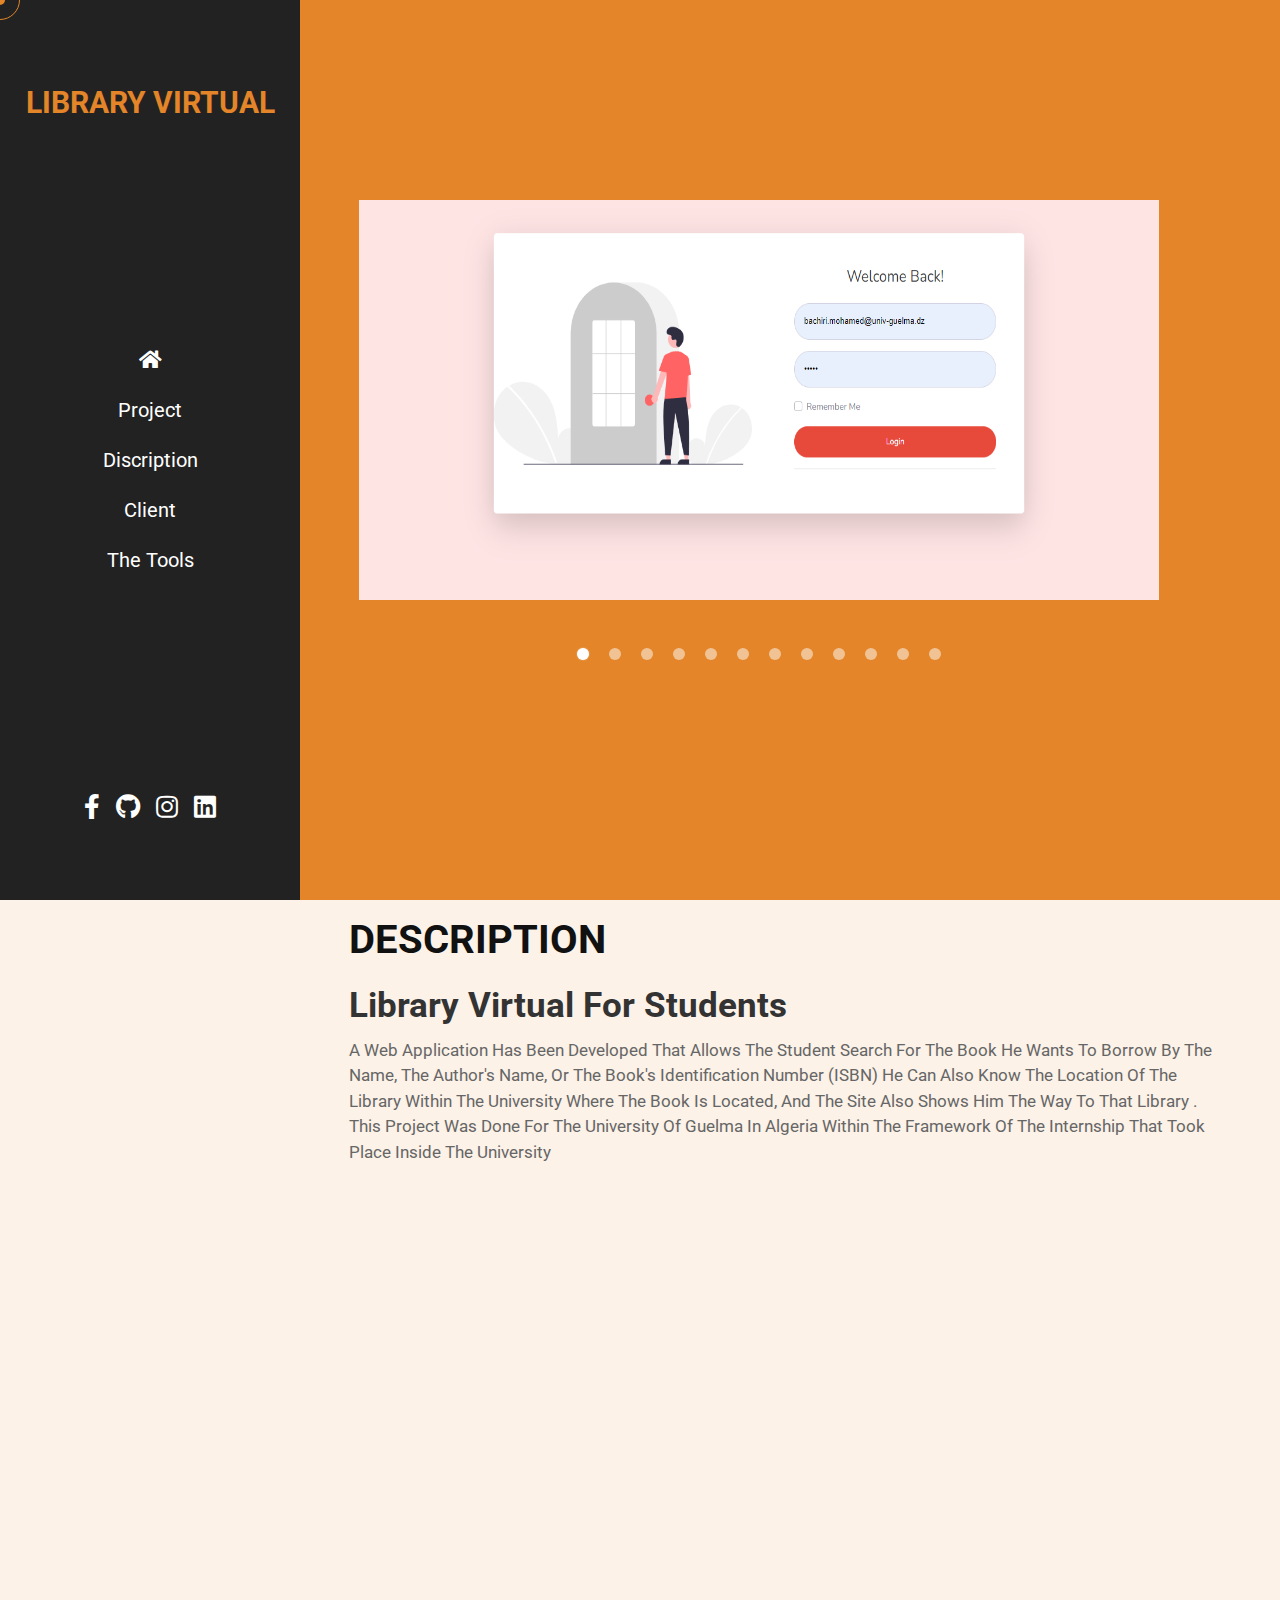
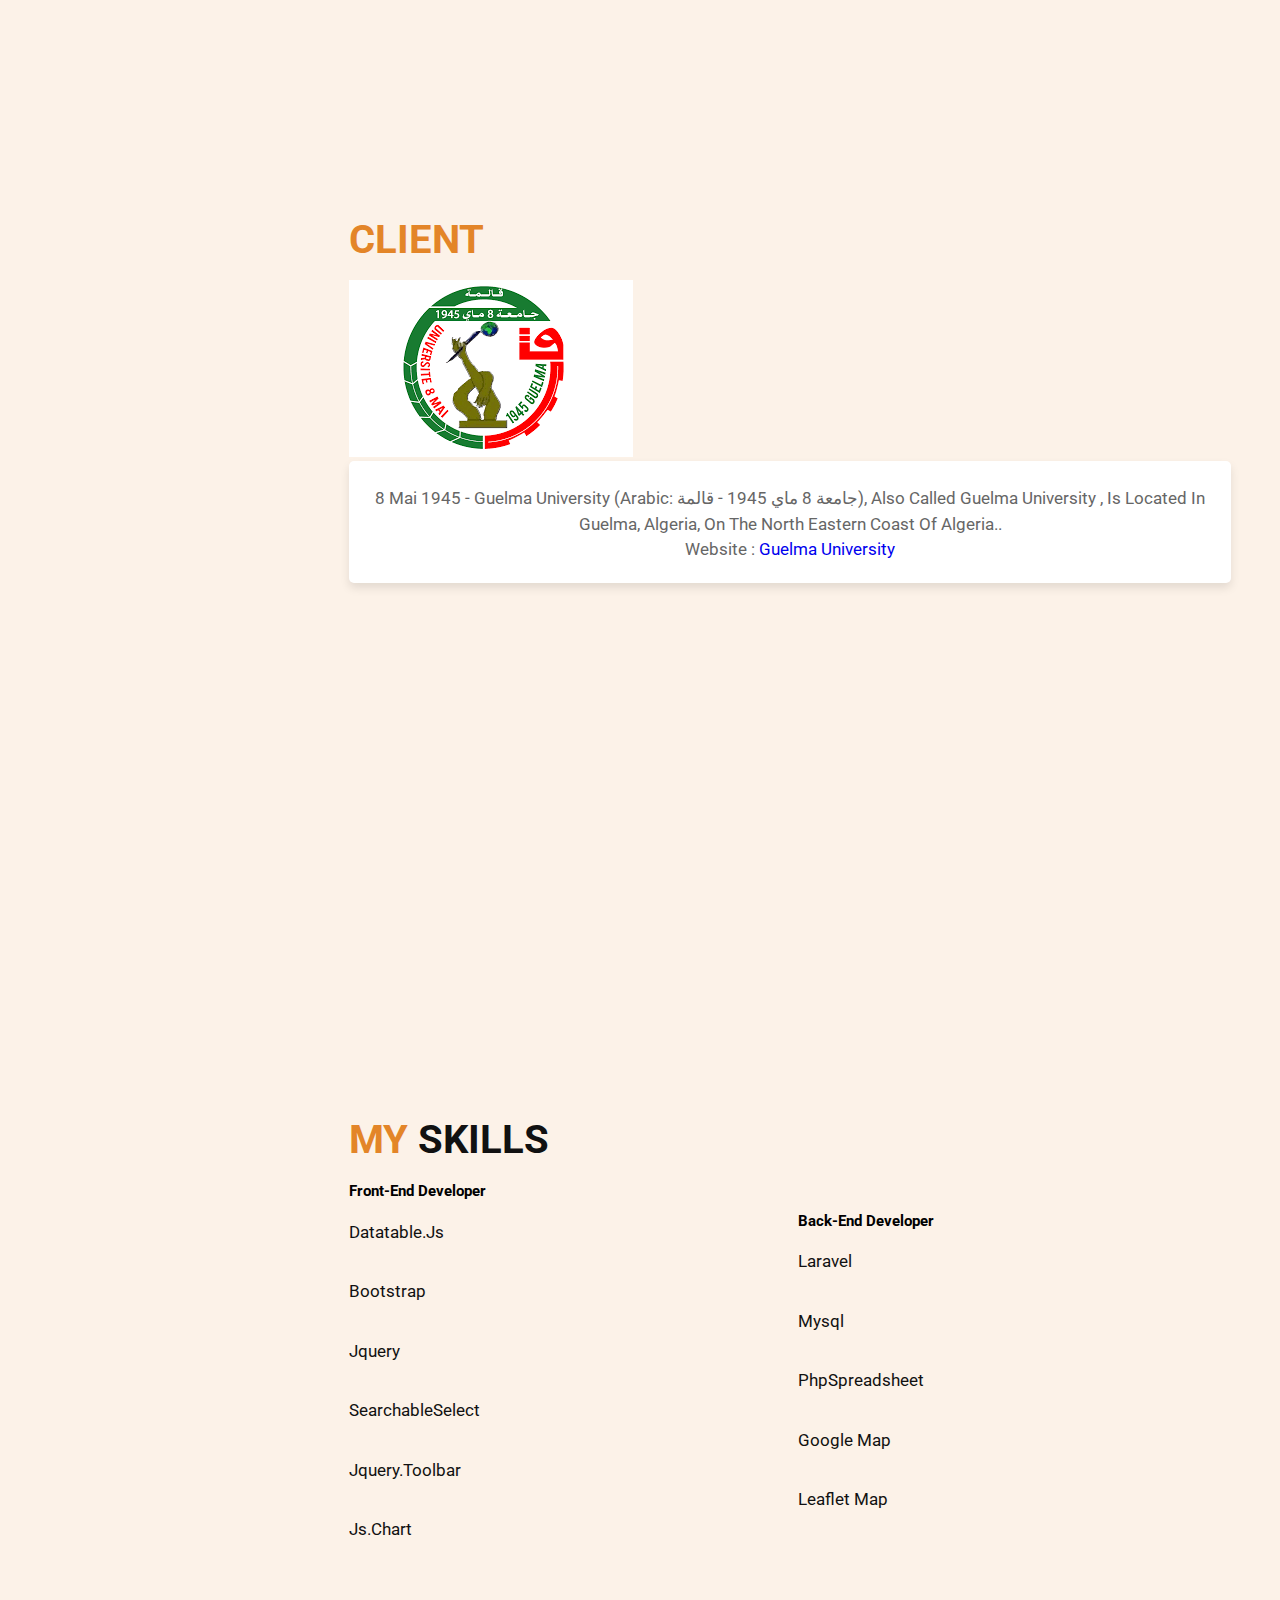
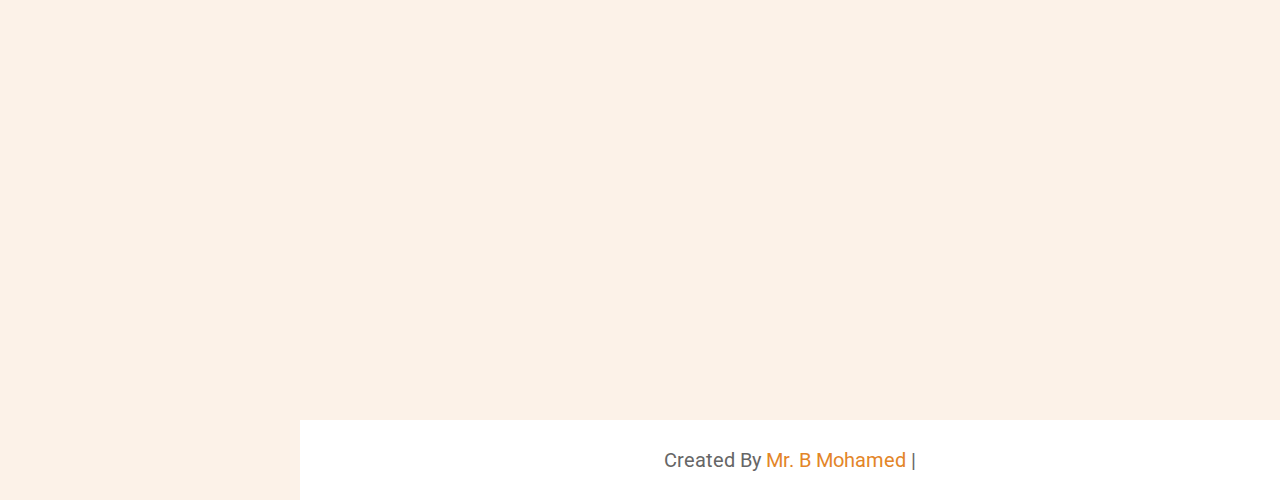
<file: projects_three.html>
<!DOCTYPE html>
<html lang="en">

<head>
    <meta charset="UTF-8">
    <meta http-equiv="X-UA-Compatible" content="IE=edge">
    <meta name="viewport" content="width=device-width, initial-scale=1.0">
    <title>library virtual</title>
    <link rel="stylesheet" href="https://cdnjs.cloudflare.com/ajax/libs/font-awesome/5.15.3/css/all.min.css">
    <link rel="stylesheet" href="css/style.css">
    <link rel="stylesheet" href="css/styleproject.css">
</head>

<body>
    <div class="cursor-1"></div>
    <div class="cursor-2"></div>


    <div id="menu-bars" class="fas fa-bars"></div>


    <header>
        <a href="#" class="logo"> <span>library virtual </a>
        <nav class="navbar">
            <a href="index.html"><i class="fa fa-home"></i></a>
            <a href="#home">project</a>
            <a href="#about">discription</a>
            <a href="#service">Client</a>
            <a href="#experience">the tools</a>
        </nav>
        <div class="follow">
            <a href="https://www.facebook.com/bachiri.abdalbaki/" class="fab fa-facebook-f"></a>
            <a href="https://github.com/MohBachiri" class="fab fa-github"></a>
            <a href="https://www.instagram.com/baki_bachiri/" class="fab fa-instagram"></a>
            <a href="https://www.linkedin.com/in/bachiri-mohamed-74b083231/" class="fab fa-linkedin"></a>
        </div>

    </header>


    <section class="home" id="home">
        <div class="img-slider">
            <div class="slide active"
                style="background-image: url('images/projects_3/01.png'); background-size: 100% 100%;">
            </div>
            <div class="slide" style="background-image: url('images/projects_3/02.png');background-size: 100% 100%;">
            </div>
            <div class="slide" style="background-image: url('images/projects_3/03.png');background-size: 100% 100%;">
            </div>
            <div class="slide" style="background-image: url('images/projects_3/04.png');background-size: 100% 100%;">
            </div>
            <div class="slide" style="background-image: url('images/projects_3/05.png');background-size: 100% 100%;">
            </div>
            <div class="slide" style="background-image: url('images/projects_3/06.png');background-size: 100% 100%;">
            </div>
            <div class="slide" style="background-image: url('images/projects_3/07.png');background-size: 100% 100%;">
            </div>
            <div class="slide" style="background-image: url('images/projects_3/08.png');background-size: 100% 100%;">
            </div>
            <div class="slide" style="background-image: url('images/projects_3/09.png');background-size: 100% 100%;">
            </div>
            <div class="slide" style="background-image: url('images/projects_3/10.png');background-size: 100% 100%;">
            </div>
            <div class="slide" style="background-image: url('images/projects_3/11.png');background-size: 100% 100%;">
            </div>
            <div class="slide" style="background-image: url('images/projects_3/12.png');background-size: 100% 100%;">
            </div>
            <div class="navigation">
                <div class="btn  btnSlide active"></div>
                <div class="btn  btnSlide"></div>
                <div class="btn  btnSlide"></div>
                <div class="btn  btnSlide"></div>
                <div class="btn  btnSlide"></div>
                <div class="btn  btnSlide"></div>
                <div class="btn  btnSlide"></div>
                <div class="btn  btnSlide"></div>
                <div class="btn  btnSlide"></div>
                <div class="btn  btnSlide"></div>
                <div class="btn  btnSlide"></div>
                <div class="btn  btnSlide"></div>
            </div>
        </div>
    </section>
    <section class="about" id="about">
        <h1 class="heading"> description </h1>
        <div class="row-1">
            <div class="content">
                <h3>library virtual for students </h3>
                <p>
                    A web application has been developed that allows the student search for the book he wants to borrow
                    By the name, the author's name, or the book's identification number (ISBN) He can also know the
                    location of the library within the university where the book is located, and the site also shows him
                    the way to that library .<br>
                    This project was done for the University of Guelma in Algeria within the framework of the internship
                    that took place inside the university
                </p>
            </div>
        </div>
    </section>
    <section class="service" id="service">
        <h1 class="heading"> <span> Client </h1>
        <div class="row-1">
            <div class="image">
                <img src="images/projects_3/logo.png" alt="">
            </div>
            <div class="content">
                <div class="box-container">
                    <div class="box">
                        <p>8 Mai 1945 - Guelma University (Arabic: جامعة 8 ماي 1945 - قالمة), also called Guelma
                            University , is located in Guelma, Algeria, on the north eastern coast of Algeria..
                            <br>
                            Website :<a href="https://www.univ-guelma.dz/"> Guelma University </a>
                        </p>
                    </div>
                </div>
            </div>
        </div>
    </section>
    <section class="about" id="experience">
        <h1 class="heading"> <span> my </span> skills</h1>
        <div class="row-2">
            <div class="skillsFront">
                <h2>Front-End Developer</h2>
                <div class="progress">
                    <h3>datatable.js  </h3>
                </div>
                <div class="progress">
                    <h3> Bootstrap  </h3>
                </div>
                <div class="progress">
                    <h3> jquery </h3>
                </div>
                <div class="progress">
                    <h3> searchableSelect </h3>
                </div>
                <div class="progress">
                    <h3> jquery.toolbar  </h3>
                </div>
                <div class="progress">
                    <h3> js.chart  </h3>
                </div>
            </div>
            <div id="skillsBack">
                <h2>Back-End Developer</h2>
                <div class="progress">
                    <h3>Laravel  </h3>
                </div>
                <div class="progress">
                    <h3> mysql  </h3>
                </div>
                <div class="progress">
                    <h3> PhpSpreadsheet </h3>  </h3>
                </div>
                <div class="progress">
                    <h3> Google Map  </h3>
                </div>
                <div class="progress">
                    <h3> leaflet map  </h3>
                </div>
            </div>
        </div>

    </section>
    <footer class="footer"> created by <span> mr. B mohamed </span> | </footer>
    <!-- custom js file link  -->
    <script src="js/script.js"></script>
    <script>
        var slides = document.querySelectorAll('.slide');
        var btns = document.querySelectorAll('.btnSlide');
        let currentSlide = 1;
        var manualNAv = function (manual) {
            slides.forEach((slide) => {
                slide.classList.remove('active')
            });
            btns.forEach((btn) => {
                btn.classList.remove('active')
            });
            slides[manual].classList.add('active');
            btns[manual].classList.add('active');
        }
        btns.forEach((btn, i) => {
            btn.addEventListener("click", () => {
                manualNAv(i);
                currentSlide = i;
            });
        });
        var repeat = function (activeClass) {
            let active = document.getElementsByClassName('active');
            let i = 1;
            var repeater = () => {
                setTimeout(function () {
                    slides[i].classList.add('active');
                    btns[i].classList.add('active');
                    i++;
                    if (slides.length == i) {
                        i = 0;
                    }
                    if (i >= slides.length) {
                        return;
                    }
                    repeater();
                }, 10000);
            }
            repeater();
        }
        repeat();
    </script>
</body>

</html>
</file>
<file: css/style.css>
@import url('https://fonts.googleapis.com/css2?family=Roboto:wght@100;300;400;500;700&display=swap');

:root{
    --main-color:#e38528;
}

*{
    font-family: 'Roboto', sans-serif;
    margin:0; padding:0;
    box-sizing: border-box;
    outline: none; border:none;
    text-decoration: none;
    text-transform: capitalize;
    transition: all .2s linear;
    line-height: 1.5;
}

html{
    font-size: 62.5%;
    overflow-x: hidden;
    scroll-behavior: smooth;
}

body{
    background: #fcf2e8;
    padding-left: 30rem;
}

section{
    padding:1rem 5%;
    min-height: 100vh;
}

.heading{
    font-size: 4rem;
    padding-bottom: 1rem;
    color:#111;
    text-transform: uppercase;
}

.heading span{
    color:var(--main-color);
    text-transform: uppercase;
}

.btn{
    display: inline-block;
    margin-top: 1rem;
    padding:.8rem 3rem;
    background:var(--main-color);
    color:#fff;
    cursor: pointer;
    font-size: 1.7rem;
}

.btn:hover{
    background:#111;
    letter-spacing: .2rem;
}

header{
    position: fixed;
    top:0; left:0; bottom:0;
    background:#222;
    display: flex;
    align-items: center;
    justify-content: space-between;
    z-index: 1000;
    flex-flow: column;
    padding:8rem 2rem;
    width:30rem;
    text-align: center;
}

header .logo{
    text-transform: uppercase;
    color:#fff;
    font-size: 3rem;
    font-weight: bolder;
}

header .logo span{
    text-transform: uppercase;
    color:var(--main-color);
}

header .navbar a{
    display: block;
    font-size: 2rem;
    color:#fff;
    margin:2rem 0;
}

header .navbar a:hover{
    letter-spacing: .2rem;
    color:var(--main-color);
}

header .follow a{
    font-size: 2.5rem;
    color:#fff;
    margin:0 .7rem;
}

header .follow a:hover{
    color:var(--main-color);
}

#menu-bars{
    position: fixed;
    top:1rem; right: 1rem;
    z-index: 10000;
    background:var(--main-color);
    color:#fff;
    border-radius: .5rem;
    padding:1rem 1.5rem;
    font-size: 3rem;
    cursor:pointer;
    display: none;
}

.cursor-1{
    position: absolute;
    top:0; left:0;
    height:1rem; width:1rem;
    background: var(--main-color);
    pointer-events: none;
    transform: translate(-50%, -50%);
    border-radius: 50%;
    z-index: 10000;
}

.cursor-1.active{
    height:7rem;
    width:7rem;
    opacity: .3;
}

.cursor-2{
    position: absolute;
    top:0; left:0;
    height:4rem; width:4rem;
    border:.1rem solid var(--main-color);
    pointer-events: none;
    transform: translate(-50%, -50%);
    border-radius: 50%;
    z-index: 10000;
    transition: .3s linear;
}

.cursor-2.active{
    display: none;
}

.home{
    display: flex;
    align-items: center;
    flex-wrap: wrap;
    min-height: 100vh;
    gap:1.5rem;
}

.home .image{
    flex:1 1 40rem;
}

.home .image img{
    width:100%;
}

.home .content{
    flex:1 1 40rem;
}

.home .content .hi{
    font-size: 2rem;
    color:var(--main-color);
}

.home .content h3{
    font-size: 4.5rem;
    color:#111;
    text-transform: uppercase;
}

.home .content h3 span{
    color:var(--main-color);
    text-transform: uppercase;
}

.home .content .info{
    font-size: 2.5rem;
    color:#111;
    padding:.5rem 0;
}

.home .content .text{
    font-size: 1.7rem;
    color:#666;
    padding:.5rem 0;
}

.about .row-1{
    display: flex;
    flex-wrap: wrap;
    gap:1.5rem;
    padding-bottom: 2rem;
}

.about .row-1 .image{
    flex:1 1 25rem;
}

.about .row-1 .image img{
    height: 100%;
    width:100%;
    object-fit: cover;
    border:1rem solid #fff;
    border-radius: .5rem;
    box-shadow: 0 .5rem 1rem rgba(0,0,0,.1);
}

.about .row-1 .content{
    flex:1 1 50rem;
}

.about .row-1 .content h3{
    color:#333;
    font-size: 3.5rem;
}

.about .row-1 .content p{
    color:#666;
    font-size: 1.7rem;
    padding:.5rem 0;
}

.about .row-1 .content .box-container{
    display: flex;
    flex-wrap: wrap;
    gap:1.5rem;
    padding: 0.5rem 0;
}

.about .row-1 .content .box-container .box{
    flex:1 1 20rem;
}

.about .row-1 .content .box-container .box span{
    color:var(--main-color);
}

.about .row-2{
    display: flex;
    flex-wrap: wrap;
    gap:1.5rem;
    align-items: center;
}

.about .row-2 .skillsFront{
    flex:1 1 40rem;
}
.progress{
    height: auto; 
     margin-bottom:0px;
     overflow: hidden; 
     background-color:#fcf2e8; 
     border-radius: 4px; 
     -webkit-box-shadow: none; 
 box-shadow: none;
}
.about .row-2 .skillsFront .progress{
    padding:1rem 0;
}

.about .row-2 .skillsFront .progress h3{
    display: flex;
    justify-content: space-between;
    padding:.7rem 0;
    font-size: 1.7rem;
    color:#111;
    font-weight: 400;
}

.about .row-2 .skillsFront .progress .bar{
    width:100%;
    background:#ccc;
    overflow:hidden;
    height:1rem;
    border-radius: 50rem;
}

.about .row-2 .skillsFront .progress .bar span{
    display:block;
    height:100%;
    background:var(--main-color);
    border-radius: 50rem;
}
.about .row-2 .skillsFront .progress:nth-child(2) .bar span{
    width:90%;
}
.about .row-2 .skillsFront .progress:nth-child(3) .bar span{
    width:85%;
}
.about .row-2 .skillsFront .progress:nth-child(4) .bar span{
    width:70%;
}
.about .row-2 .skillsFront .progress:nth-child(5) .bar span{
    width:60%;
}
.about .row-2 .skillsFront .progress:nth-child(6) .bar span{
    width:40%;
}
.about .row-2 .skillsFront .progress:nth-child(7) .bar span{
    width:40%;
}

.about .row-2 #skillsBack{
    flex:1 1 40rem;
}

.about .row-2 #skillsBack .progress{
    padding:1rem 0;
}

.about .row-2 #skillsBack .progress h3{
    display: flex;
    justify-content: space-between;
    padding:.7rem 0;
    font-size: 1.7rem;
    color:#111;
    font-weight: 400;
}

.about .row-2 #skillsBack .progress .bar{
    width:100%;
    background:#ccc;
    overflow:hidden;
    height:1rem;
    border-radius: 50rem;
}

.about .row-2 #skillsBack .progress .bar span{
    display:block;
    height:100%;
    background:var(--main-color);
    border-radius: 50rem;
}

.about .row-2 #skillsBack .progress:nth-child(2) .bar span{
    width:75%;
}

.about .row-2 #skillsBack .progress:nth-child(3) .bar span{
    width:75%;
}

.about .row-2 #skillsBack .progress:nth-child(4) .bar span{
    width:70%;
}

.about .row-2 #skillsBack .progress:nth-child(5) .bar span{
    width:70%;
}

.about .row-2 #skillsBack .progress:nth-child(6) .bar span{
    width:60%;
}

.about .row-2 #skillsBack .progress:nth-child(7) .bar span{
    width:60%;
}







.about .row-2 .box-container{
    flex:1 1 40rem;
    display: flex;
    flex-wrap: wrap;
    gap:1.5rem;
}

.about .row-2 .box-container .box{
    flex:1 1 15rem;
    background:#fff;
    padding:2rem;
    border-radius: .5rem;
    box-shadow: 0 .5rem 1rem rgba(0,0,0,.1);
}

.about .row-2 .box-container .box h3{
    color:var(--main-color);
    font-size: 3rem;
}

.about .row-2 .box-container .box p{
    color:#666;
    font-size: 1.7rem;
    padding-top: .5rem;
}

.service .box-container{
    display: flex;
    flex-wrap: wrap;
    gap:1.5rem;
}

.service .box-container .box{
    flex:1 1 30rem;
    text-align: center;
    padding:2rem;
    background:#fff;
    border-radius: .5rem;
    box-shadow:0 .5rem 1rem rgba(0,0,0,.1);
}

.service .box-container .box i{
    height:6rem;
    width:6rem;
    line-height: 6rem;
    font-size: 2.5rem;
    color:#fff;
    background:var(--main-color);
    border-radius: 50%;
}

.service .box-container .box h3{
    color:#444;
    font-size: 2.2rem;
    padding-top: 1rem;
}

.service .box-container .box p{
    color:#666;
    font-size: 1.7rem;
    padding-top: .5rem;
}

.experience .box-container{
    display: flex;
    flex-wrap: wrap;
}

.experience .box-container .box{
    position: relative;
    flex:1 1 33rem;
    border-left: .2rem solid var(--main-color);
    padding-left: 2rem;
    padding-right: 2rem;
    padding-bottom: 2rem;    
}

.experience .box-container .box::before{
    content: '';
    position: absolute;
    top:0; left:-1rem;
    height:2rem;
    width:2rem;
    border-radius: 50%;
    background:var(--main-color);
}

.experience .box-container .box .content{
    background:#fff;
    padding:1.5rem;
    box-shadow: 0 .5rem 1rem rgba(0,0,0,.1);
    border-radius: .5rem;
}

.experience .box-container .box .content span{
    color:#fff;
    font-size: 1.7rem;
    background:var(--main-color);
    border-radius: 50rem;
    padding:.4rem 1rem;
}

.experience .box-container .box .content h3{
    font-size: 2.5rem;
    padding:.5rem 0;
    color:#111;
}

.experience .box-container .box .content p{
    font-size: 1.5rem;
    color:#666;
}

.portfolio .box-container{
    display: flex;
    flex-wrap: wrap;
    gap:1.5rem;
}

.portfolio .box-container .box{
    flex:1 1 30rem;
    height:25rem;
    position: relative;
    overflow:hidden;
    border:1rem solid #fff;
    box-shadow: 0 .5rem 1rem rgba(0,0,0,.1);
    background:#fff;
    border-radius: .5rem;
}

.portfolio .box-container .box img{
    height:100%;
    width:100%;
    object-fit: cover;
    border-radius: .5rem;
    position: relative;
    z-index: 1;
}

.portfolio .box-container .box:hover img{
    height:75%;
    width:75%;
}

.portfolio .box-container .box h3{
    position: absolute;
    bottom:.5rem; left:1rem;
    font-size: 2.5rem;
    color:#333;
    text-transform: uppercase;
}

.portfolio .box-container .box .icons{
    position: absolute;
    top:1rem; right:1rem;
}

.portfolio .box-container .box .icons a{
    display: block;
    height:4rem;
    width:4rem;
    border-radius: .5rem;
    background: #eee;
    color:#333;
    font-size: 1.7rem;
    line-height: 4rem;
    text-align: center;
    margin-bottom: 1rem;
}

.portfolio .box-container .box .icons a:hover{
    background:var(--main-color);
    color:#fff;
}

.contact .icons-container{
    display: flex;
    gap:1.5rem;
    flex-wrap: wrap;
    padding-bottom: 2rem;
}

.contact .icons-container .icons{
    flex:1 1 25rem;
    text-align: center;
    padding:2rem;
    background:#fff;
    box-shadow: 0 .5rem 1rem rgba(0,0,0,.1);
    border-radius: .5rem;
}

.contact .icons-container .icons i{
    height:5rem;
    width:5rem;
    line-height: 5rem;
    font-size: 2rem;
    background: var(--main-color);
    color:#fff;
    border-radius: 50%;
}

.contact .icons-container .icons h3{
    color:#111;
    font-size: 2rem;
    padding:.5rem 0;
    padding-top: 1rem;
}

.contact .icons-container .icons p{
    color:#666;
    font-size: 1.7rem;
}

.contact .row{
    display: flex;
    flex-wrap: wrap;
    gap:1.5rem;
}

.contact .row form{
    flex:1 1 55rem;
    background:#fff;
    padding:0 2rem;
    box-shadow: 0 .5rem 1rem rgba(0,0,0,.1);
    border-radius: .5rem;
}

.contact .row .map{
    flex:1 1 25rem;
    border:1rem solid #fff;
    box-shadow: 0 .5rem 1rem rgba(0,0,0,.1);
    border-radius: .5rem;
    width: 100%;
}

.contact .row form .box,
.contact .row form textarea{
    width: 100%;
    border-bottom: .1rem solid #333;
    color:#333;
    text-transform: none;
    font-size: 1.7rem;
    padding:1rem 0;
    margin:1rem 0;
}

.contact .row form .box:focus,
.contact .row form textarea:focus{
    border-color: var(--main-color);
}

.contact .row form .box::placeholder,
.contact .row form textarea::placeholder{
    text-transform: capitalize;
}

.contact .row form textarea{
    height: 20rem;
    resize: none;
}

.contact .row form .btn{
    margin-top: 0;
    margin-bottom: 1.5rem;
}

.footer{
    margin-top: 2rem;
    font-size: 2rem;
    padding:2.5rem;
    text-align: center;
    color:#666;
    background: #fff;
}

.footer span{
    color:var(--main-color);
}


















/* media queries  */
@media (max-width:991px){

    html{
        font-size: 55%;
    }
    
    body{
        padding: 0;
    }

    #menu-bars{
        display: initial;
    }

    header{
        left:-120%;
    }

    header.active{
        left:0%;
    }

    .cursor-1,
    .cursor-2{
        display: none;
    }

}

@media (max-width:450px){

    html{
        font-size: 50%;
    }

    header{
        width:100%;
    }

    .experience .box-container .box{
        padding-right: 0;
    }

}


/* The Modal (background) */
.modal {
  display: none;
  position: fixed;
  z-index: 1;
  padding-top: 100px;
  left: 0;
  top: 0;
  width: 100%;
  height: 100%;
  overflow: auto;
  background-color: black;
}

/* Modal Content */
.modal-content {
  position: relative;
  background-color: #fefefe;
  margin: auto;
  padding: 0;
  width: 90%;
  max-width: 1200px;
}

/* The Close Button */
.close {
  color: white;
  position: absolute;
  top: 10px;
  right: 25px;
  font-size: 35px;
  font-weight: bold;
}

.close:hover,
.close:focus {
  color: #999;
  text-decoration: none;
  cursor: pointer;
}

.mySlides {
  display: none;
}

.cursor {
  cursor: pointer;
}

/* Next & previous buttons */
.prev,
.next {
  cursor: pointer;
  position: absolute;
  top: 50%;
  width: auto;
  padding: 16px;
  margin-top: -50px;
  color: white;
  font-weight: bold;
  font-size: 20px;
  transition: 0.6s ease;
  border-radius: 0 3px 3px 0;
  user-select: none;
  -webkit-user-select: none;
}

/* Position the "next button" to the right */
.next {
  right: 0;
  border-radius: 3px 0 0 3px;
}

/* On hover, add a black background color with a little bit see-through */
.prev:hover,
.next:hover {
  background-color: rgba(0, 0, 0, 0.8);
}

/* Number text (1/3 etc) */
.numbertext {
  color: #f2f2f2;
  font-size: 12px;
  padding: 8px 12px;
  position: absolute;
  top: 0;
}


.caption-container {
  text-align: center;
  background-color: black;
  padding: 2px 16px;
  color: white;
}

.demo {
  opacity: 0.6;
}

.active,
.demo:hover {
  opacity: 1;
}

img.hover-shadow {
  transition: 0.3s;
}

.hover-shadow:hover {
  box-shadow: 0 4px 8px 0 rgba(0, 0, 0, 0.2), 0 6px 20px 0 rgba(0, 0, 0, 0.19);
}
</file>
<file: css/styleproject.css>
@import url('https://fonts.googleapis.com/css2?family=Poppins:ital,wght@1,100;1,200;1,300;1,400;1,500;1,600;1,700;1,800;1,900&display=swap');
.home{
  background-color: #e38528;
}
.img-slider{
    position: relative;
    width: 800px;
    height: 500px;
    margin: 10px;
}
.img-slider .slide{
  width: 100%;
  height: 80%;
z-index:1 ;
position: absolute;
width: 100%;

clip-path: circle(0% at 0 50%);

}
.img-slider .slide.active{
    clip-path: circle(150% at 0 50%);
    transition: 3s;
    transition-property:clip-path ;
    }
.img-slider .slide img{
    z-index:1 ;
    width: 100%;
    border-radius: 5px;
}    .img-slider .navigation{
        z-index: 2;
        position: absolute;
        display: flex;
        bottom: 30px;
        left: 50%;
        transform: translateX(-50%);
        


    }
    .img-slider .navigation .btn{
        background: rgba(255, 255, 255, 0.5);
        width: 12px;
        height: 12px;
        margin: 10px;
        border-radius: 50px;
        cursor: pointer;
        padding: 0px;
        
    }
    .img-slider .navigation .btn.active{
        background: white ;
       box-shadow: 0 0 2px rgba(255,255,255, 0.5);
        
    }
    @media(max-width:820px){
.img-slider{
    width: 600px;
    height: 375px;

}
.img-slider .slide .info{
    
    padding: 10px 25px;

  }
  .img-slider .slide .info h2{
    
font-size: 35px;

  }
  .img-slider .slide .info p{
    
   width: 70px;
   font-size: 15px;
    
        
      }
      .img-slider .navigation{
      bottom: 25px;



    }
    .img-slider .navigation .btn{
        width: 10px;
        height: 10px;
        margin: 8px;
    }
    }









    @media(max-width:620px){
        .img-slider{
            width: 400px;
            height: 250px;
        
        }
        .img-slider .slide .info{
            
            padding: 10px 20px;
        
          }
          .img-slider .slide .info h2{
            
        font-size: 30px;
        
          }
          .img-slider .slide .info p{
            
           width: 80px;
           font-size: 13px;
            
                
              }
              .img-slider .navigation{
              bottom: 15px;
        
        
        
            }
            .img-slider .navigation .btn{
                width: 8px;
                height:8px;
                margin: 6px;
            }
            }








            

    @media(max-width:420px){
        .img-slider{
            width: 320px;
            height: 200px;
        
        }
        .img-slider .slide .info{
            
            padding: 5px 10px;
        
          }
          .img-slider .slide .info h2{
            
        font-size: 25px;
        
          }
          .img-slider .slide .info p{
            
           width: 90px;
           font-size: 11px;
            
                
              }
              .img-slider .navigation{
              bottom: 10px;
        
        
        
            }
       
            }
</file>
